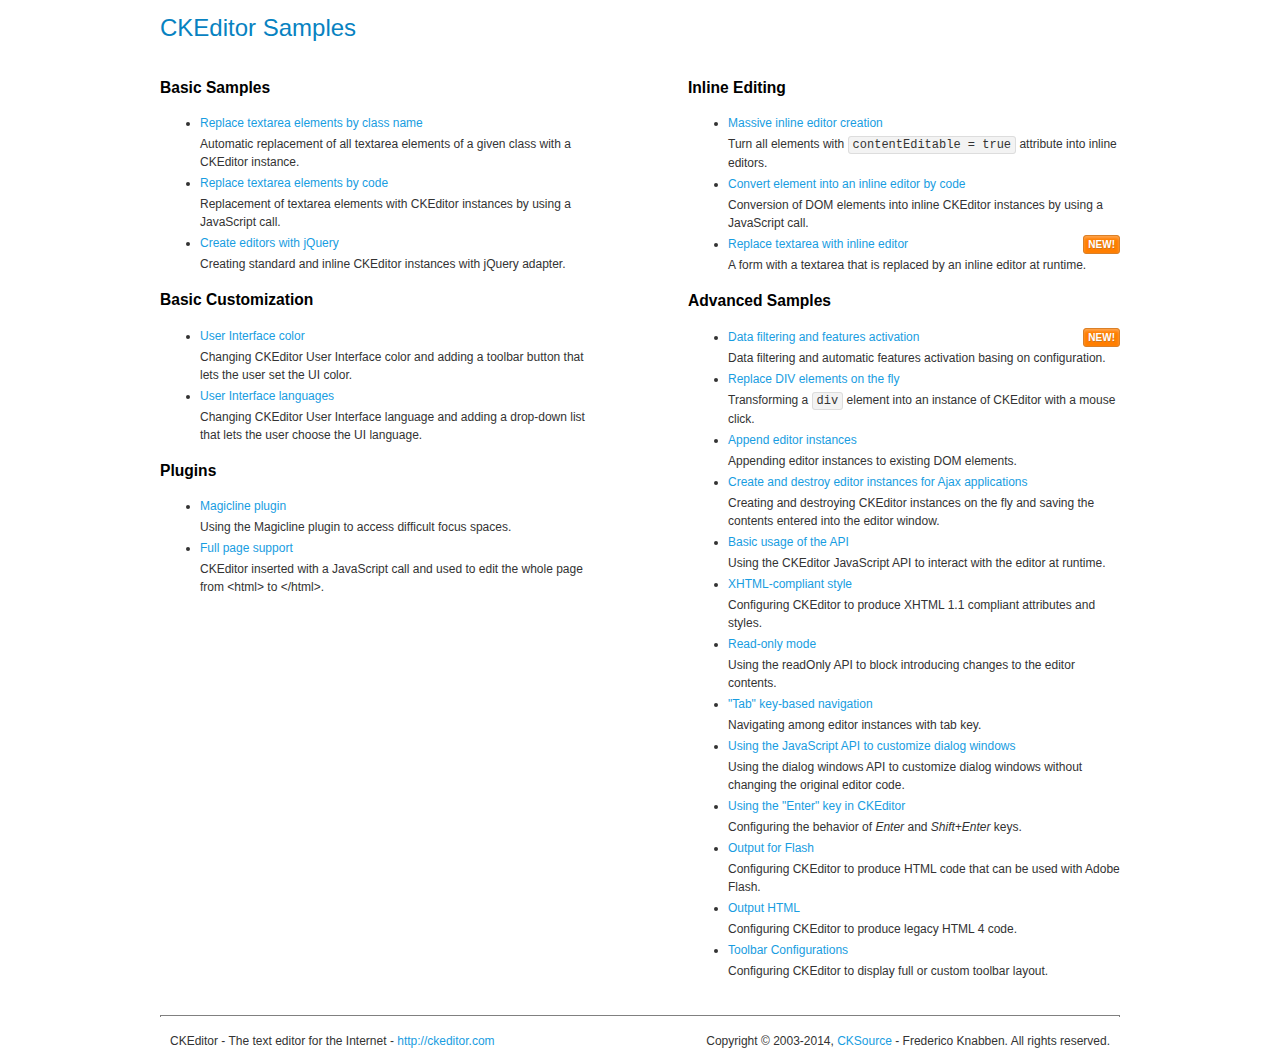
<file: admin/ckeditor/samples/index.html>
<!DOCTYPE html>
<!--
Copyright (c) 2003-2014, CKSource - Frederico Knabben. All rights reserved.
For licensing, see LICENSE.md or http://ckeditor.com/license
-->
<html>
<head>
	<meta charset="utf-8">
	<title>CKEditor Samples</title>
	<link rel="stylesheet" href="sample.css">
</head>
<body>
	<h1 class="samples">
		CKEditor Samples
	</h1>
	<div class="twoColumns">
		<div class="twoColumnsLeft">
			<h2 class="samples">
				Basic Samples
			</h2>
			<dl class="samples">
				<dt><a class="samples" href="replacebyclass.php">Replace textarea elements by class name</a></dt>
				<dd>Automatic replacement of all textarea elements of a given class with a CKEditor instance.</dd>

				<dt><a class="samples" href="replacebycode.php">Replace textarea elements by code</a></dt>
				<dd>Replacement of textarea elements with CKEditor instances by using a JavaScript call.</dd>

				<dt><a class="samples" href="jquery.php">Create editors with jQuery</a></dt>
				<dd>Creating standard and inline CKEditor instances with jQuery adapter.</dd>
			</dl>

			<h2 class="samples">
				Basic Customization
			</h2>
			<dl class="samples">
				<dt><a class="samples" href="uicolor.php">User Interface color</a></dt>
				<dd>Changing CKEditor User Interface color and adding a toolbar button that lets the user set the UI color.</dd>

				<dt><a class="samples" href="uilanguages.php">User Interface languages</a></dt>
				<dd>Changing CKEditor User Interface language and adding a drop-down list that lets the user choose the UI language.</dd>
			</dl>


			<h2 class="samples">Plugins</h2>
<dl class="samples">
<dt><a class="samples" href="plugins/magicline/magicline.php">Magicline plugin</a></dt>
<dd>Using the Magicline plugin to access difficult focus spaces.</dd>

<dt><a class="samples" href="plugins/wysiwygarea/fullpage.php">Full page support</a></dt>
<dd>CKEditor inserted with a JavaScript call and used to edit the whole page from &lt;html&gt; to &lt;/html&gt;.</dd>
</dl>
		</div>
		<div class="twoColumnsRight">
			<h2 class="samples">
				Inline Editing
			</h2>
			<dl class="samples">
				<dt><a class="samples" href="inlineall.php">Massive inline editor creation</a></dt>
				<dd>Turn all elements with <code>contentEditable = true</code> attribute into inline editors.</dd>

				<dt><a class="samples" href="inlinebycode.php">Convert element into an inline editor by code</a></dt>
				<dd>Conversion of DOM elements into inline CKEditor instances by using a JavaScript call.</dd>

				<dt><a class="samples" href="inlinetextarea.php">Replace textarea with inline editor</a> <span class="new">New!</span></dt>
				<dd>A form with a textarea that is replaced by an inline editor at runtime.</dd>

				
			</dl>

			<h2 class="samples">
				Advanced Samples
			</h2>
			<dl class="samples">
				<dt><a class="samples" href="datafiltering.php">Data filtering and features activation</a> <span class="new">New!</span></dt>
				<dd>Data filtering and automatic features activation basing on configuration.</dd>

				<dt><a class="samples" href="divreplace.php">Replace DIV elements on the fly</a></dt>
				<dd>Transforming a <code>div</code> element into an instance of CKEditor with a mouse click.</dd>

				<dt><a class="samples" href="appendto.php">Append editor instances</a></dt>
				<dd>Appending editor instances to existing DOM elements.</dd>

				<dt><a class="samples" href="ajax.php">Create and destroy editor instances for Ajax applications</a></dt>
				<dd>Creating and destroying CKEditor instances on the fly and saving the contents entered into the editor window.</dd>

				<dt><a class="samples" href="api.php">Basic usage of the API</a></dt>
				<dd>Using the CKEditor JavaScript API to interact with the editor at runtime.</dd>

				<dt><a class="samples" href="xhtmlstyle.php">XHTML-compliant style</a></dt>
				<dd>Configuring CKEditor to produce XHTML 1.1 compliant attributes and styles.</dd>

				<dt><a class="samples" href="readonly.php">Read-only mode</a></dt>
				<dd>Using the readOnly API to block introducing changes to the editor contents.</dd>

				<dt><a class="samples" href="tabindex.php">"Tab" key-based navigation</a></dt>
				<dd>Navigating among editor instances with tab key.</dd>


				
<dt><a class="samples" href="plugins/dialog/dialog.php">Using the JavaScript API to customize dialog windows</a></dt>
<dd>Using the dialog windows API to customize dialog windows without changing the original editor code.</dd>

<dt><a class="samples" href="plugins/enterkey/enterkey.php">Using the &quot;Enter&quot; key in CKEditor</a></dt>
<dd>Configuring the behavior of <em>Enter</em> and <em>Shift+Enter</em> keys.</dd>

<dt><a class="samples" href="plugins/htmlwriter/outputforflash.php">Output for Flash</a></dt>
<dd>Configuring CKEditor to produce HTML code that can be used with Adobe Flash.</dd>

<dt><a class="samples" href="plugins/htmlwriter/outputhtml.php">Output HTML</a></dt>
<dd>Configuring CKEditor to produce legacy HTML 4 code.</dd>

<dt><a class="samples" href="plugins/toolbar/toolbar.php">Toolbar Configurations</a></dt>
<dd>Configuring CKEditor to display full or custom toolbar layout.</dd>

			</dl>
		</div>
	</div>
	<div id="footer">
		<hr>
		<p>
			CKEditor - The text editor for the Internet - <a class="samples" href="http://ckeditor.com/">http://ckeditor.com</a>
		</p>
		<p id="copy">
			Copyright &copy; 2003-2014, <a class="samples" href="http://cksource.com/">CKSource</a> - Frederico Knabben. All rights reserved.
		</p>
	</div>
</body>
</html>
</file>
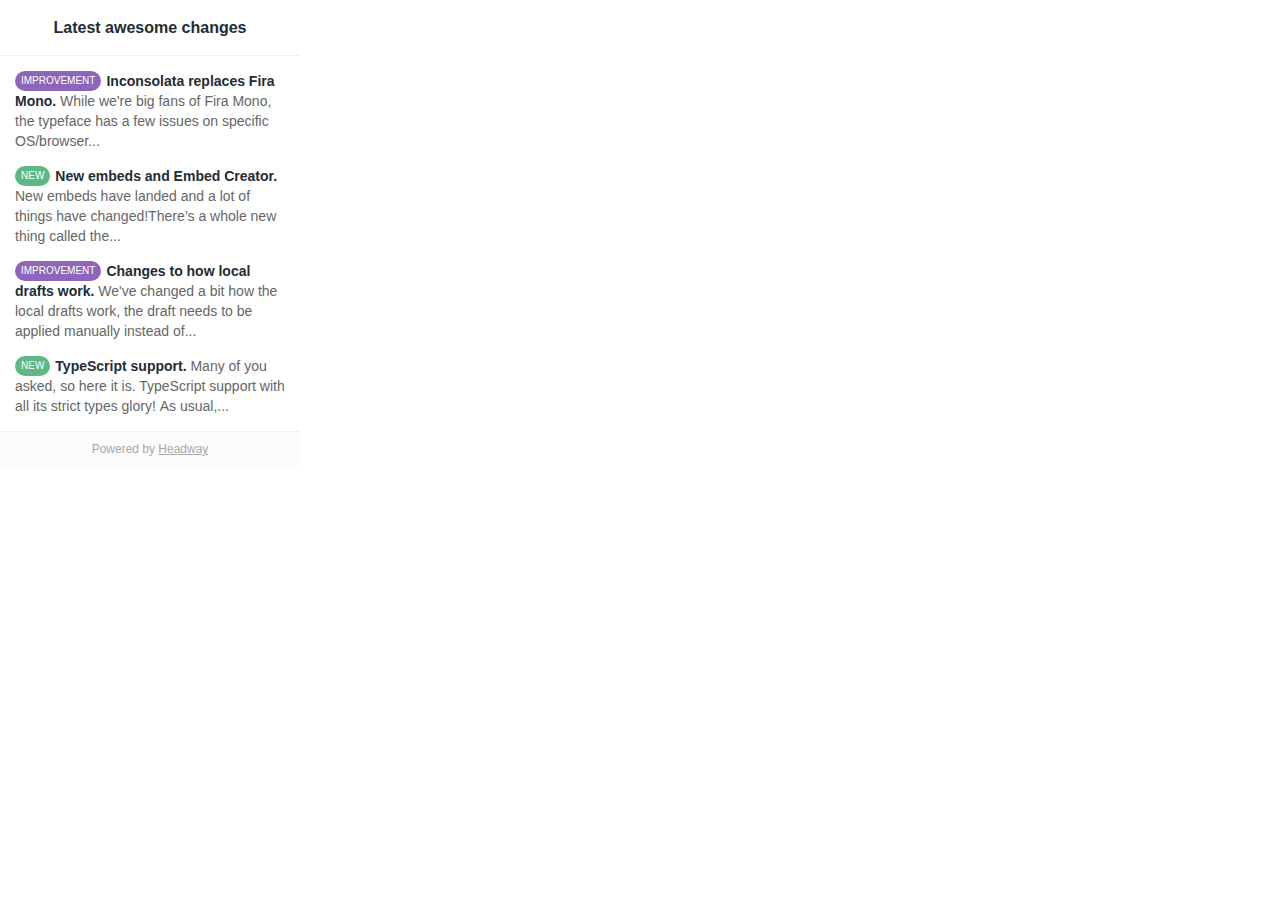
<file: images/Quick jQuery _Back to Top_ - JSFiddle_files/1xGMJQ.html>
<!DOCTYPE html>
<!-- saved from url=(0035)http://headwayapp.co/widgets/1xGMJQ -->
<html><head><meta http-equiv="Content-Type" content="text/html; charset=UTF-8">
    <meta name="csrf-param" content="authenticity_token">
<meta name="csrf-token" content="SE0hSoZg0V+2MkE8GFWJrtvGLEiyUfiLCHfUmsLeRMZLb0kvDk9V2iKLYnPoSsOoOuCcXl9+DNIhwIgUoaGO1Q==">
    
    <link rel="stylesheet" href="./all-1195d46da5.css" media="screen" charset="utf-8">
    <script src="./app-938859d308.js" charset="utf-8"></script>
    <script type="text/javascript">

      var HW_config = {
        badgeDelay: 3,
        softHide:   true,
        eyecatcher: false
      };

      document.addEventListener("DOMContentLoaded", function(){
        new App(HW_config);
      }, false);
    </script>

    <link href="./css(1)" rel="stylesheet" type="text/css">
  </head>
  <body>
    <div class="outercont">
      <div class="cont">
        <div class="innercont">
            <div class="logListCont">
    <h3>Latest awesome changes</h3>
    <div class="logList">
      <a href="http://headwayapp.co/widgets/1xGMJQ#" class="logItem" data-id="account-name-3396">
  <span class="label improvement">improvement</span>
  <strong>Inconsolata replaces Fira Mono.</strong>
  While we're big fans of Fira Mono, the typeface has a few issues on specific OS/browser...
</a> <!-- /logItem -->
<a href="http://headwayapp.co/widgets/1xGMJQ#" class="logItem" data-id="account-name-12">
  <span class="label new">new</span>
  <strong>New embeds and Embed Creator.</strong>
  New embeds have landed and a lot of things have changed!There’s a whole new thing called the...
</a> <!-- /logItem -->
<a href="http://headwayapp.co/widgets/1xGMJQ#" class="logItem" data-id="account-name-11">
  <span class="label improvement">improvement</span>
  <strong>Changes to how local drafts work.</strong>
  We've changed a bit how the local drafts work, the draft needs to be applied manually instead of...
</a> <!-- /logItem -->
<a href="http://headwayapp.co/widgets/1xGMJQ#" class="logItem" data-id="account-name-10">
  <span class="label new">new</span>
  <strong>TypeScript support.</strong>
  Many of you asked, so here it is. TypeScript support with all its strict types glory!&nbsp;As usual,...
</a> <!-- /logItem -->

    </div> <!-- /logList -->
    <div class="seeMore">Powered by <a target="_blank" href="https://headwayapp.co/">Headway</a></div>
  </div> <!-- /logListCont -->

  <div class="logDetails">
    <div class="logDetailsItem">
  <h3>Inconsolata replaces Fira Mono</h3>
  <div class="slideCont">
    <div class="slideBody">
      <span class="label improvement">improvement</span>
      <p>While we're big fans of Fira Mono, the typeface has a few issues on specific OS/browser configurations. We've tried different versions of Fira Mono hoping that will address the problems, unfortunately without much luck. So today we're replacing it with <b>Inconsolata</b> as our default monotype font.</p><p>We…</p>
    </div>
      <p class="link"><a target="_blank" href="http://headwayapp.co/jsfiddle-changelog/3396">Read the whole scoop</a></p>
  </div> <!-- /slideCont -->
  <div class="goBack"><a href="http://headwayapp.co/widgets/1xGMJQ#back" class="back">← back</a></div>
</div> <!-- /logDetailsItem -->
<div class="logDetailsItem">
  <h3>New embeds and Embed Creator</h3>
  <div class="slideCont">
    <div class="slideBody">
      <span class="label new">new</span>
      <p>New embeds have landed and a lot of things have changed!</p><p>There’s a whole new thing called the Embed Creator, no need to go through to documentation to see what’s possible to be done with the embed, now simply open up the Embed dropdown, and presto, all customization options are available:</p><ul>
<li>Pick which…</li>
</ul>
    </div>
      <p class="link"><a target="_blank" href="http://headwayapp.co/jsfiddle-changelog/12">Read the whole scoop</a></p>
  </div> <!-- /slideCont -->
  <div class="goBack"><a href="http://headwayapp.co/widgets/1xGMJQ#back" class="back">← back</a></div>
</div> <!-- /logDetailsItem -->
<div class="logDetailsItem">
  <h3>Changes to how local drafts work</h3>
  <div class="slideCont">
    <div class="slideBody">
      <span class="label improvement">improvement</span>
      <p>We've changed a bit how the <b>local drafts</b> work, the draft needs to be applied manually instead of adding it automatically right after page refresh.</p><p>                In addition, there's a new view to see the diff between saved and local version of your fiddle.</p>
    </div>
  </div> <!-- /slideCont -->
  <div class="goBack"><a href="http://headwayapp.co/widgets/1xGMJQ#back" class="back">← back</a></div>
</div> <!-- /logDetailsItem -->
<div class="logDetailsItem">
  <h3>TypeScript support</h3>
  <div class="slideCont">
    <div class="slideBody">
      <span class="label new">new</span>
      <p>Many of you asked, so here it is. <b>TypeScript support</b> with all its strict types glory!&nbsp;As usual, just pick it from the language dropdown in the JavaScript panel.</p>
    </div>
  </div> <!-- /slideCont -->
  <div class="goBack"><a href="http://headwayapp.co/widgets/1xGMJQ#back" class="back">← back</a></div>
</div> <!-- /logDetailsItem -->

  </div> <!-- /logDetails -->

        </div> <!-- /innercont -->
      </div> <!-- /cont -->
    </div> <!-- /outercont -->
  

</body></html>
</file>
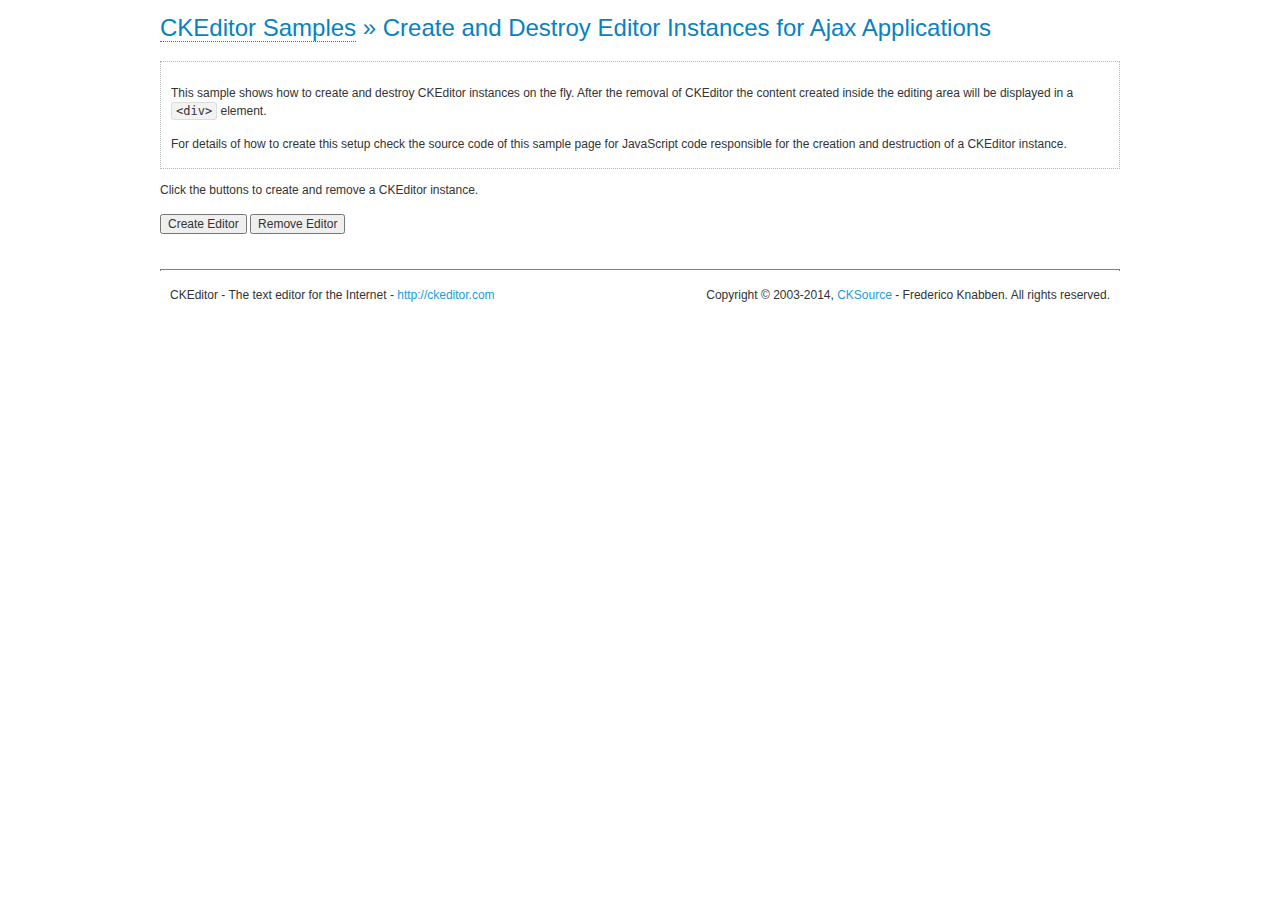
<file: admin/ckeditor/samples/ajax.html>
<!DOCTYPE html>
<!--
Copyright (c) 2003-2014, CKSource - Frederico Knabben. All rights reserved.
For licensing, see LICENSE.md or http://ckeditor.com/license
-->
<html>
<head>
	<meta charset="utf-8">
	<title>Ajax &mdash; CKEditor Sample</title>
	<script src="../ckeditor.js"></script>
	<link rel="stylesheet" href="sample.css">
	<script>

		var editor, html = '';

		function createEditor() {
			if ( editor )
				return;

			// Create a new editor inside the <div id="editor">, setting its value to html
			var config = {};
			editor = CKEDITOR.appendTo( 'editor', config, html );
		}

		function removeEditor() {
			if ( !editor )
				return;

			// Retrieve the editor contents. In an Ajax application, this data would be
			// sent to the server or used in any other way.
			document.getElementById( 'editorcontents' ).innerHTML = html = editor.getData();
			document.getElementById( 'contents' ).style.display = '';

			// Destroy the editor.
			editor.destroy();
			editor = null;
		}

	</script>
</head>
<body>
	<h1 class="samples">
		<a href="index.php">CKEditor Samples</a> &raquo; Create and Destroy Editor Instances for Ajax Applications
	</h1>
	<div class="description">
		<p>
			This sample shows how to create and destroy CKEditor instances on the fly. After the removal of CKEditor the content created inside the editing
			area will be displayed in a <code>&lt;div&gt;</code> element.
		</p>
		<p>
			For details of how to create this setup check the source code of this sample page
			for JavaScript code responsible for the creation and destruction of a CKEditor instance.
		</p>
	</div>
	<p>Click the buttons to create and remove a CKEditor instance.</p>
	<p>
		<input onclick="createEditor();" type="button" value="Create Editor">
		<input onclick="removeEditor();" type="button" value="Remove Editor">
	</p>
	<!-- This div will hold the editor. -->
	<div id="editor">
	</div>
	<div id="contents" style="display: none">
		<p>
			Edited Contents:
		</p>
		<!-- This div will be used to display the editor contents. -->
		<div id="editorcontents">
		</div>
	</div>
	<div id="footer">
		<hr>
		<p>
			CKEditor - The text editor for the Internet - <a class="samples" href="http://ckeditor.com/">http://ckeditor.com</a>
		</p>
		<p id="copy">
			Copyright &copy; 2003-2014, <a class="samples" href="http://cksource.com/">CKSource</a> - Frederico
			Knabben. All rights reserved.
		</p>
	</div>
</body>
</html>
</file>
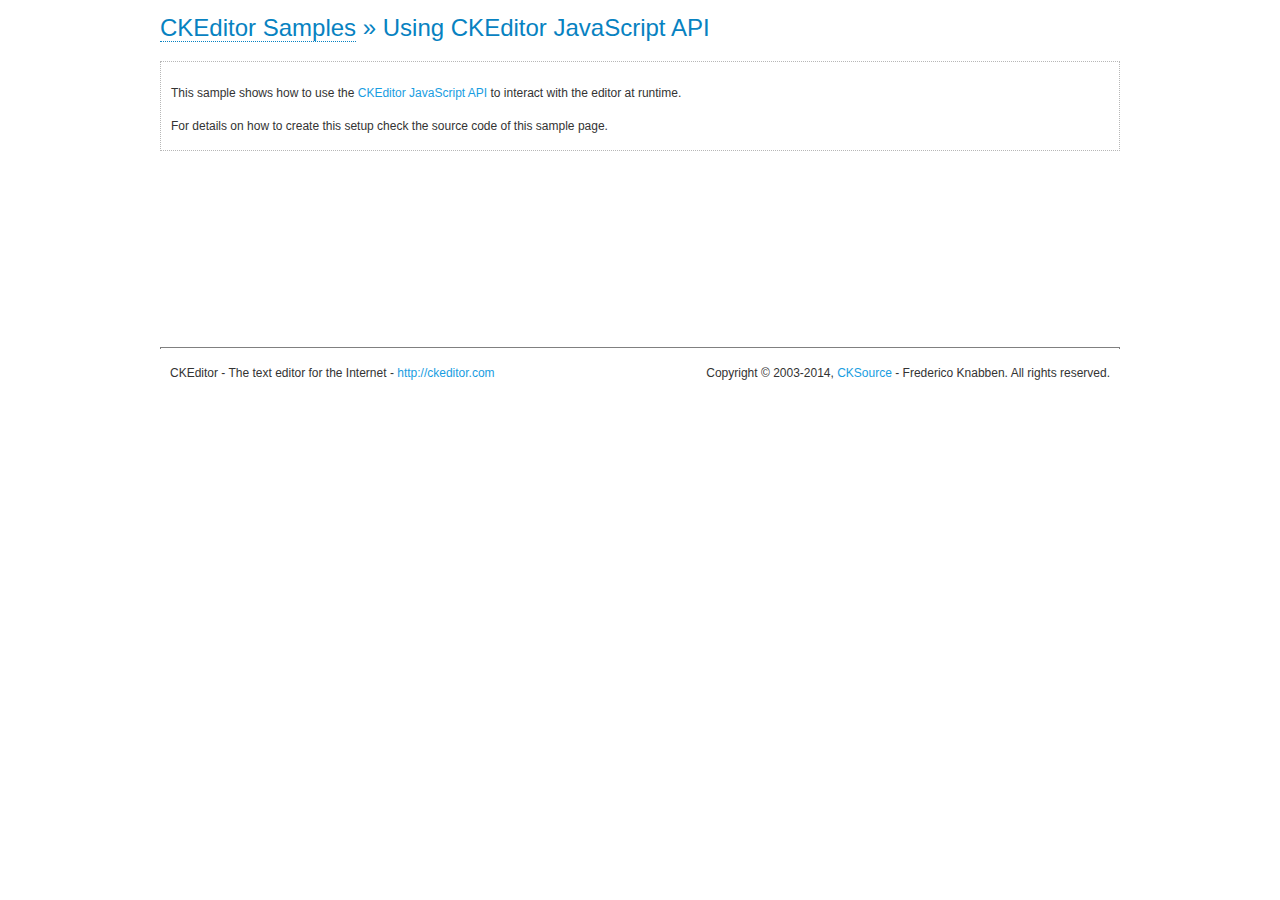
<file: admin/ckeditor/samples/api.html>
<!DOCTYPE html>
<!--
Copyright (c) 2003-2014, CKSource - Frederico Knabben. All rights reserved.
For licensing, see LICENSE.md or http://ckeditor.com/license
-->
<html>
<head>
	<meta charset="utf-8">
	<title>API Usage &mdash; CKEditor Sample</title>
	<script src="../ckeditor.js"></script>
	<link href="sample.css" rel="stylesheet">
	<script>

// The instanceReady event is fired, when an instance of CKEditor has finished
// its initialization.
CKEDITOR.on( 'instanceReady', function( ev ) {
	// Show the editor name and description in the browser status bar.
	document.getElementById( 'eMessage' ).innerHTML = 'Instance <code>' + ev.editor.name + '<\/code> loaded.';

	// Show this sample buttons.
	document.getElementById( 'eButtons' ).style.display = 'block';
});

function InsertHTML() {
	// Get the editor instance that we want to interact with.
	var editor = CKEDITOR.instances.editor1;
	var value = document.getElementById( 'htmlArea' ).value;

	// Check the active editing mode.
	if ( editor.mode == 'wysiwyg' )
	{
		// Insert HTML code.
		// http://docs.ckeditor.com/#!/api/CKEDITOR.editor-method-insertHtml
		editor.insertHtml( value );
	}
	else
		alert( 'You must be in WYSIWYG mode!' );
}

function InsertText() {
	// Get the editor instance that we want to interact with.
	var editor = CKEDITOR.instances.editor1;
	var value = document.getElementById( 'txtArea' ).value;

	// Check the active editing mode.
	if ( editor.mode == 'wysiwyg' )
	{
		// Insert as plain text.
		// http://docs.ckeditor.com/#!/api/CKEDITOR.editor-method-insertText
		editor.insertText( value );
	}
	else
		alert( 'You must be in WYSIWYG mode!' );
}

function SetContents() {
	// Get the editor instance that we want to interact with.
	var editor = CKEDITOR.instances.editor1;
	var value = document.getElementById( 'htmlArea' ).value;

	// Set editor contents (replace current contents).
	// http://docs.ckeditor.com/#!/api/CKEDITOR.editor-method-setData
	editor.setData( value );
}

function GetContents() {
	// Get the editor instance that you want to interact with.
	var editor = CKEDITOR.instances.editor1;

	// Get editor contents
	// http://docs.ckeditor.com/#!/api/CKEDITOR.editor-method-getData
	alert( editor.getData() );
}

function ExecuteCommand( commandName ) {
	// Get the editor instance that we want to interact with.
	var editor = CKEDITOR.instances.editor1;

	// Check the active editing mode.
	if ( editor.mode == 'wysiwyg' )
	{
		// Execute the command.
		// http://docs.ckeditor.com/#!/api/CKEDITOR.editor-method-execCommand
		editor.execCommand( commandName );
	}
	else
		alert( 'You must be in WYSIWYG mode!' );
}

function CheckDirty() {
	// Get the editor instance that we want to interact with.
	var editor = CKEDITOR.instances.editor1;
	// Checks whether the current editor contents present changes when compared
	// to the contents loaded into the editor at startup
	// http://docs.ckeditor.com/#!/api/CKEDITOR.editor-method-checkDirty
	alert( editor.checkDirty() );
}

function ResetDirty() {
	// Get the editor instance that we want to interact with.
	var editor = CKEDITOR.instances.editor1;
	// Resets the "dirty state" of the editor (see CheckDirty())
	// http://docs.ckeditor.com/#!/api/CKEDITOR.editor-method-resetDirty
	editor.resetDirty();
	alert( 'The "IsDirty" status has been reset' );
}

function Focus() {
	CKEDITOR.instances.editor1.focus();
}

function onFocus() {
	document.getElementById( 'eMessage' ).innerHTML = '<b>' + this.name + ' is focused </b>';
}

function onBlur() {
	document.getElementById( 'eMessage' ).innerHTML = this.name + ' lost focus';
}

	</script>

</head>
<body>
	<h1 class="samples">
		<a href="index.php">CKEditor Samples</a> &raquo; Using CKEditor JavaScript API
	</h1>
	<div class="description">
	<p>
		This sample shows how to use the
		<a class="samples" href="http://docs.ckeditor.com/#!/api/CKEDITOR.editor">CKEditor JavaScript API</a>
		to interact with the editor at runtime.
	</p>
	<p>
		For details on how to create this setup check the source code of this sample page.
	</p>
	</div>

	<!-- This <div> holds alert messages to be display in the sample page. -->
	<div id="alerts">
		<noscript>
			<p>
				<strong>CKEditor requires JavaScript to run</strong>. In a browser with no JavaScript
				support, like yours, you should still see the contents (HTML data) and you should
				be able to edit it normally, without a rich editor interface.
			</p>
		</noscript>
	</div>
	<form action="../../../samples/sample_posteddata.php" method="post">
		<textarea cols="100" id="editor1" name="editor1" rows="10">&lt;p&gt;This is some &lt;strong&gt;sample text&lt;/strong&gt;. You are using &lt;a href="http://ckeditor.com/"&gt;CKEditor&lt;/a&gt;.&lt;/p&gt;</textarea>

		<script>
			// Replace the <textarea id="editor1"> with an CKEditor instance.
			CKEDITOR.replace( 'editor1', {
				on: {
					focus: onFocus,
					blur: onBlur,

					// Check for availability of corresponding plugins.
					pluginsLoaded: function( evt ) {
						var doc = CKEDITOR.document, ed = evt.editor;
						if ( !ed.getCommand( 'bold' ) )
							doc.getById( 'exec-bold' ).hide();
						if ( !ed.getCommand( 'link' ) )
							doc.getById( 'exec-link' ).hide();
					}
				}
			});
		</script>

		<p id="eMessage">
		</p>

		<div id="eButtons" style="display: none">
			<input id="exec-bold" onclick="ExecuteCommand('bold');" type="button" value="Execute &quot;bold&quot; Command">
			<input id="exec-link" onclick="ExecuteCommand('link');" type="button" value="Execute &quot;link&quot; Command">
			<input onclick="Focus();" type="button" value="Focus">
			<br><br>
			<input onclick="InsertHTML();" type="button" value="Insert HTML">
			<input onclick="SetContents();" type="button" value="Set Editor Contents">
			<input onclick="GetContents();" type="button" value="Get Editor Contents (HTML)">
			<br>
			<textarea cols="100" id="htmlArea" rows="3">&lt;h2&gt;Test&lt;/h2&gt;&lt;p&gt;This is some &lt;a href="/Test1.php"&gt;sample&lt;/a&gt; HTML code.&lt;/p&gt;</textarea>
			<br>
			<br>
			<input onclick="InsertText();" type="button" value="Insert Text">
			<br>
			<textarea cols="100" id="txtArea" rows="3">   First line with some leading whitespaces.

Second line of text preceded by two line breaks.</textarea>
			<br>
			<br>
			<input onclick="CheckDirty();" type="button" value="checkDirty()">
			<input onclick="ResetDirty();" type="button" value="resetDirty()">
		</div>
	</form>
	<div id="footer">
		<hr>
		<p>
			CKEditor - The text editor for the Internet - <a class="samples" href="http://ckeditor.com/">http://ckeditor.com</a>
		</p>
		<p id="copy">
			Copyright &copy; 2003-2014, <a class="samples" href="http://cksource.com/">CKSource</a> - Frederico
			Knabben. All rights reserved.
		</p>
	</div>
</body>
</html>
</file>
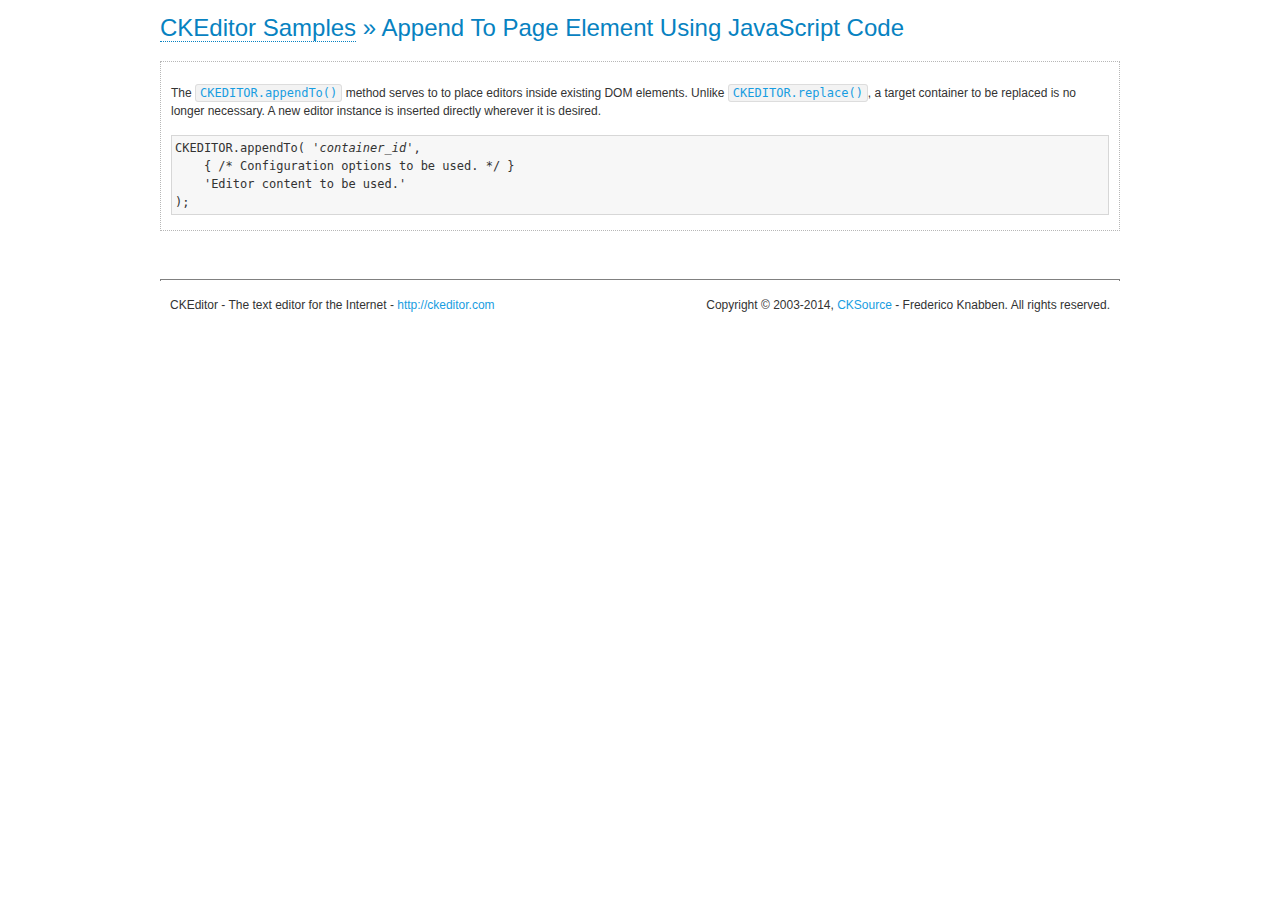
<file: admin/ckeditor/samples/appendto.html>
<!DOCTYPE html>
<!--
Copyright (c) 2003-2014, CKSource - Frederico Knabben. All rights reserved.
For licensing, see LICENSE.md or http://ckeditor.com/license
-->
<html>
<head>
	<meta charset="utf-8">
	<title>Append To Page Element Using JavaScript Code &mdash; CKEditor Sample</title>
	<script src="../ckeditor.js"></script>
	<link rel="stylesheet" href="sample.css">
</head>
<body>
	<h1 class="samples">
		<a href="index.php">CKEditor Samples</a> &raquo; Append To Page Element Using JavaScript Code
	</h1>
	<div id="section1">
		<div class="description">
			<p>
				The <code><a class="samples" href="http://docs.ckeditor.com/#!/api/CKEDITOR-method-appendTo">CKEDITOR.appendTo()</a></code> method serves to to place editors inside existing DOM elements. Unlike <code><a class="samples" href="http://docs.ckeditor.com/#!/api/CKEDITOR-method-replace">CKEDITOR.replace()</a></code>,
				a target container to be replaced is no longer necessary. A new editor
				instance is inserted directly wherever it is desired.
			</p>
<pre class="samples">CKEDITOR.appendTo( '<em>container_id</em>',
	{ /* Configuration options to be used. */ }
	'Editor content to be used.'
);</pre>
		</div>
		<script>

			// This call can be placed at any point after the
			// DOM element to append CKEditor to or inside the <head><script>
			// in a window.onload event handler.

			// Append a CKEditor instance using the default configuration and the
			// provided content to the <div> element of ID "section1".
			CKEDITOR.appendTo( 'section1',
				null,
				'<p>This is some <strong>sample text</strong>. You are using <a href="http://ckeditor.com/">CKEditor</a>.</p>'
			);

		</script>
	</div>
	<br>
	<div id="footer">
		<hr>
		<p>
			CKEditor - The text editor for the Internet - <a class="samples" href="http://ckeditor.com/">http://ckeditor.com</a>
		</p>
		<p id="copy">
			Copyright &copy; 2003-2014, <a class="samples" href="http://cksource.com/">CKSource</a> - Frederico
			Knabben. All rights reserved.
		</p>
	</div>
</body>
</html>
</file>
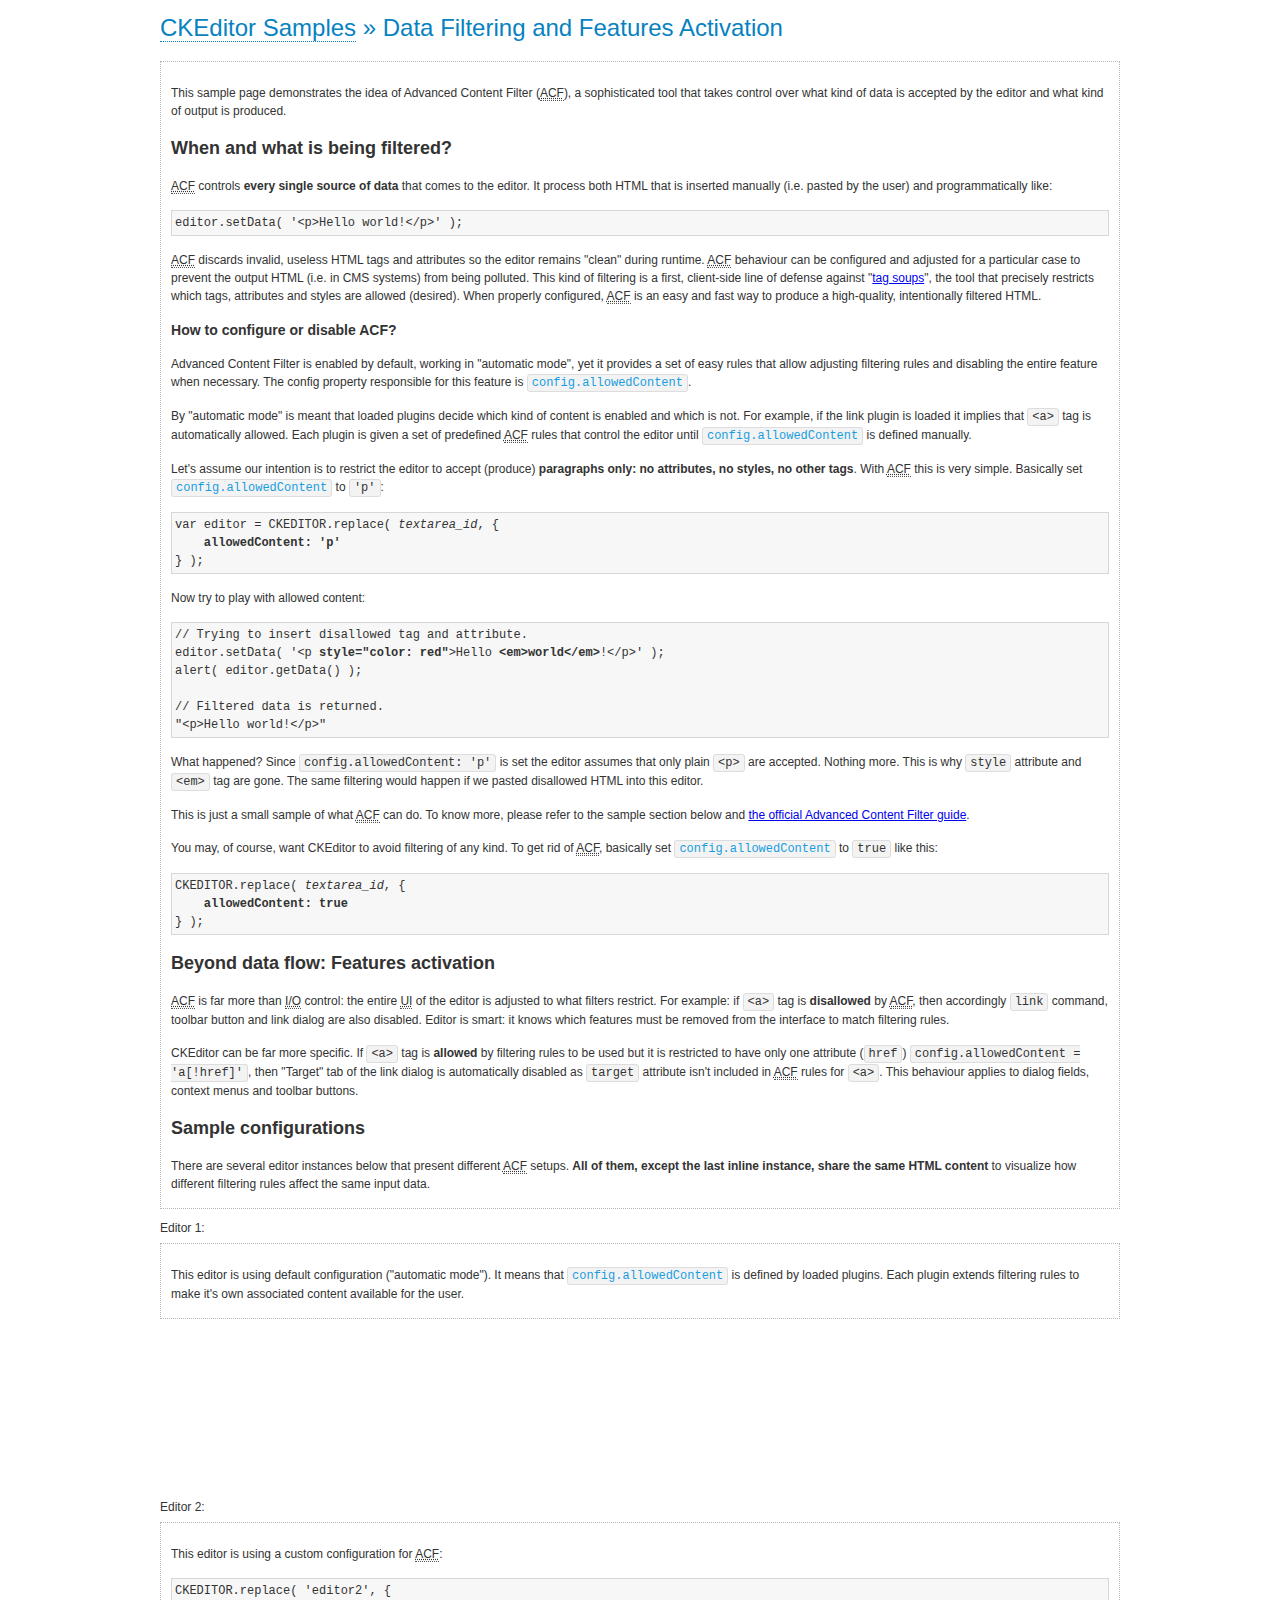
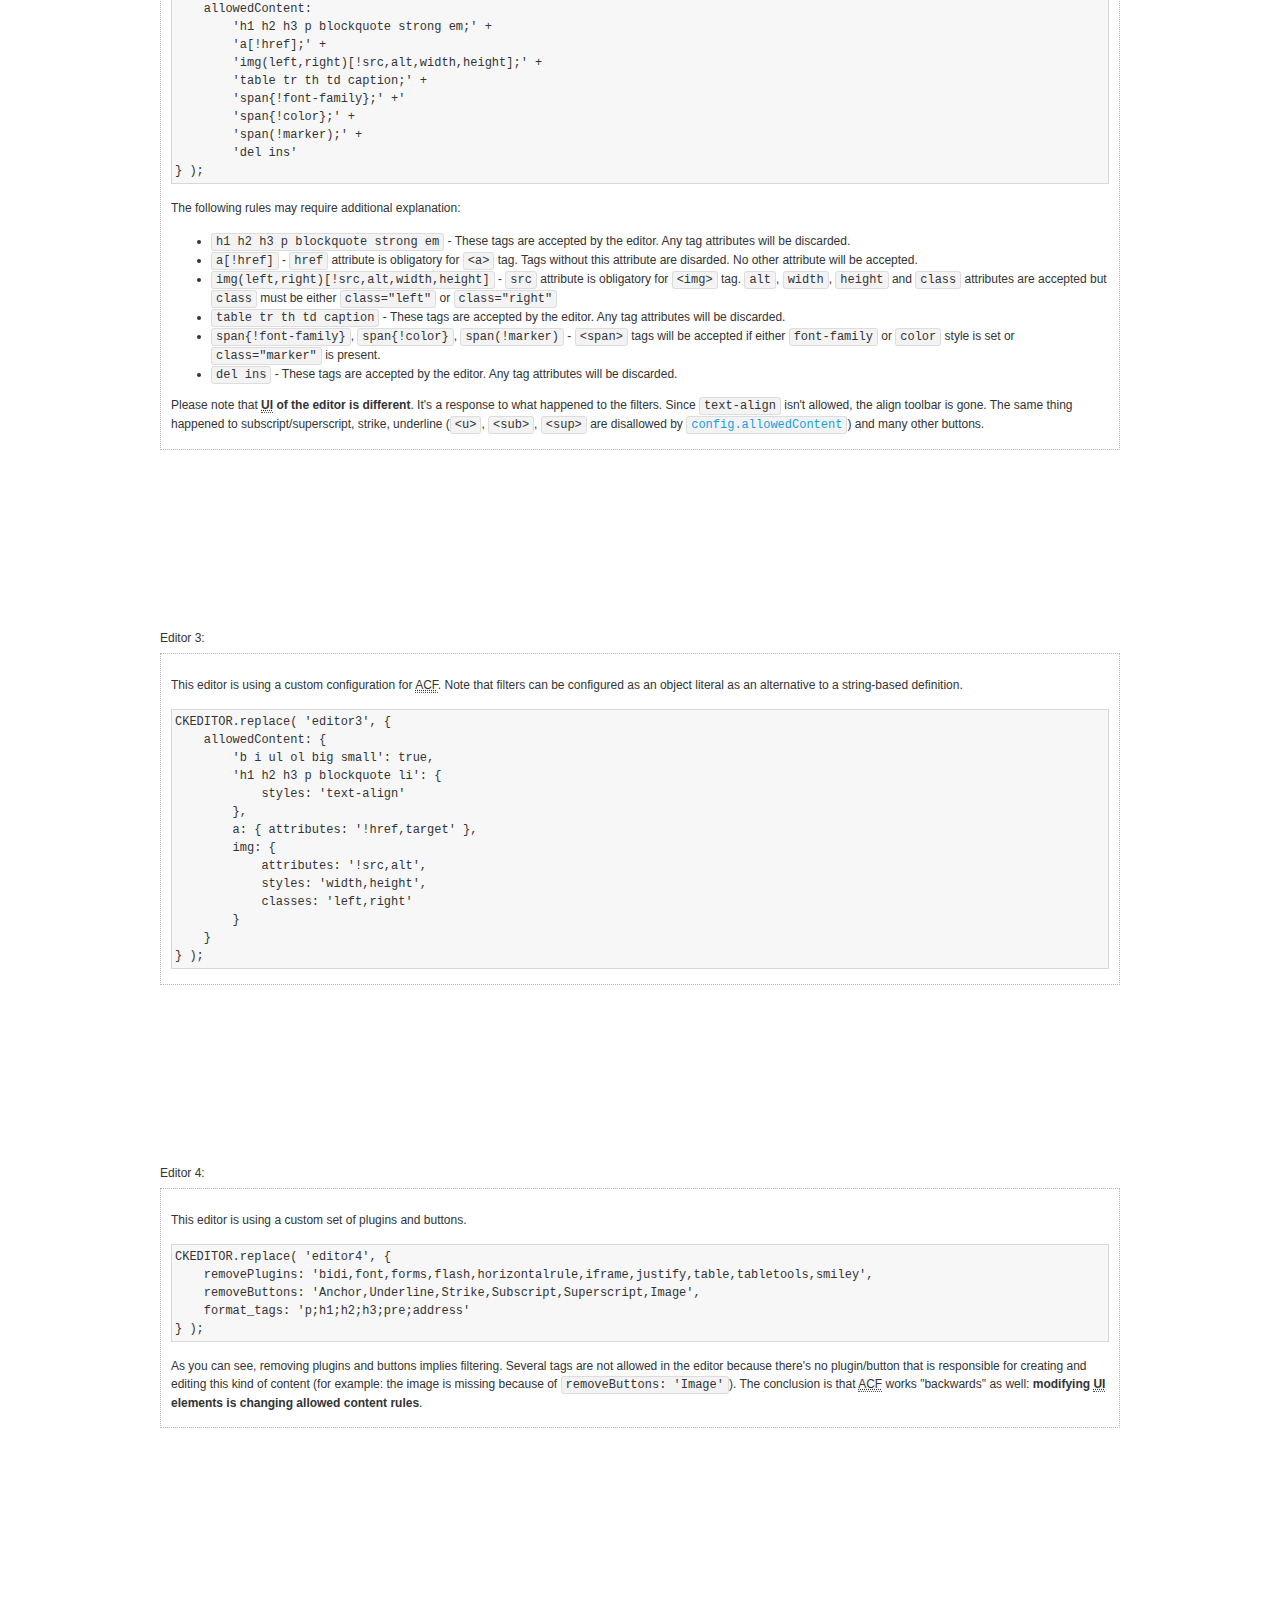
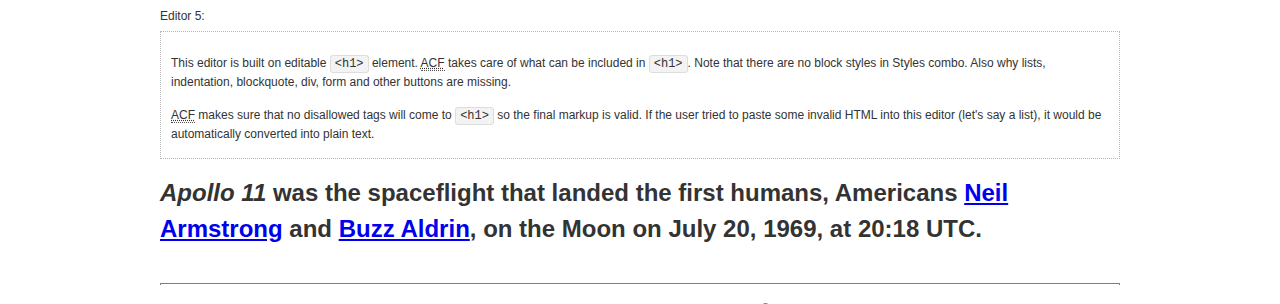
<file: admin/ckeditor/samples/datafiltering.html>
<!DOCTYPE html>
<!--
Copyright (c) 2003-2014, CKSource - Frederico Knabben. All rights reserved.
For licensing, see LICENSE.md or http://ckeditor.com/license
-->
<html>
<head>
	<meta charset="utf-8">
	<title>Data Filtering &mdash; CKEditor Sample</title>
	<script src="../ckeditor.js"></script>
	<link rel="stylesheet" href="sample.css">
	<script>
		// Remove advanced tabs for all editors.
		CKEDITOR.config.removeDialogTabs = 'image:advanced;link:advanced;flash:advanced;creatediv:advanced;editdiv:advanced';
	</script>
</head>
<body>
	<h1 class="samples">
		<a href="index.php">CKEditor Samples</a> &raquo; Data Filtering and Features Activation
	</h1>
	<div class="description">
		<p>
			This sample page demonstrates the idea of Advanced Content Filter
			(<abbr title="Advanced Content Filter">ACF</abbr>), a sophisticated
			tool that takes control over what kind of data is accepted by the editor and what
			kind of output is produced.
		</p>
		<h2>When and what is being filtered?</h2>
		<p>
			<abbr title="Advanced Content Filter">ACF</abbr> controls
			<strong>every single source of data</strong> that comes to the editor.
			It process both HTML that is inserted manually (i.e. pasted by the user)
			and programmatically like:
		</p>
<pre class="samples">
editor.setData( '&lt;p&gt;Hello world!&lt;/p&gt;' );
</pre>
		<p>
			<abbr title="Advanced Content Filter">ACF</abbr> discards invalid,
			useless HTML tags and attributes so the editor remains "clean" during
			runtime. <abbr title="Advanced Content Filter">ACF</abbr> behaviour
			can be configured and adjusted for a particular case to prevent the
			output HTML (i.e. in CMS systems) from being polluted.

			This kind of filtering is a first, client-side line of defense
			against "<a href="http://en.wikipedia.org/wiki/Tag_soup">tag soups</a>",
			the tool that precisely restricts which tags, attributes and styles
			are allowed (desired). When properly configured, <abbr title="Advanced Content Filter">ACF</abbr>
			is an easy and fast way to produce a high-quality, intentionally filtered HTML.
		</p>

		<h3>How to configure or disable ACF?</h3>
		<p>
			Advanced Content Filter is enabled by default, working in "automatic mode", yet
			it provides a set of easy rules that allow adjusting filtering rules
			and disabling the entire feature when necessary. The config property
			responsible for this feature is <code><a class="samples"
			href="http://docs.ckeditor.com/#!/api/CKEDITOR.config-cfg-allowedContent">config.allowedContent</a></code>.
		</p>
		<p>
			By "automatic mode" is meant that loaded plugins decide which kind
			of content is enabled and which is not. For example, if the link
			plugin is loaded it implies that <code>&lt;a&gt;</code> tag is
			automatically allowed. Each plugin is given a set
			of predefined <abbr title="Advanced Content Filter">ACF</abbr> rules
			that control the editor until <code><a class="samples"
			href="http://docs.ckeditor.com/#!/api/CKEDITOR.config-cfg-allowedContent">
			config.allowedContent</a></code>
			is defined manually.
		</p>
		<p>
			Let's assume our intention is to restrict the editor to accept (produce) <strong>paragraphs
			only: no attributes, no styles, no other tags</strong>.
			With <abbr title="Advanced Content Filter">ACF</abbr>
			this is very simple. Basically set <code><a class="samples"
			href="http://docs.ckeditor.com/#!/api/CKEDITOR.config-cfg-allowedContent">
			config.allowedContent</a></code> to <code>'p'</code>:
		</p>
<pre class="samples">
var editor = CKEDITOR.replace( <em>textarea_id</em>, {
	<strong>allowedContent: 'p'</strong>
} );
</pre>
		<p>
			Now try to play with allowed content:
		</p>
<pre class="samples">
// Trying to insert disallowed tag and attribute.
editor.setData( '&lt;p <strong>style="color: red"</strong>&gt;Hello <strong>&lt;em&gt;world&lt;/em&gt;</strong>!&lt;/p&gt;' );
alert( editor.getData() );

// Filtered data is returned.
"&lt;p&gt;Hello world!&lt;/p&gt;"
</pre>
		<p>
			What happened? Since <code>config.allowedContent: 'p'</code> is set the editor assumes
			that only plain <code>&lt;p&gt;</code> are accepted. Nothing more. This is why
			<code>style</code> attribute and <code>&lt;em&gt;</code> tag are gone. The same
			filtering would happen if we pasted disallowed HTML into this editor.
		</p>
		<p>
			This is just a small sample of what <abbr title="Advanced Content Filter">ACF</abbr>
			can do. To know more, please refer to the sample section below and
			<a href="http://docs.ckeditor.com/#!/guide/dev_advanced_content_filter">the official Advanced Content Filter guide</a>.
		</p>
		<p>
			You may, of course, want CKEditor to avoid filtering of any kind.
			To get rid of <abbr title="Advanced Content Filter">ACF</abbr>,
			basically set <code><a class="samples"
			href="http://docs.ckeditor.com/#!/api/CKEDITOR.config-cfg-allowedContent">
			config.allowedContent</a></code> to <code>true</code> like this:
		</p>
<pre class="samples">
CKEDITOR.replace( <em>textarea_id</em>, {
	<strong>allowedContent: true</strong>
} );
</pre>

		<h2>Beyond data flow: Features activation</h2>
		<p>
			<abbr title="Advanced Content Filter">ACF</abbr> is far more than
			<abbr title="Input/Output">I/O</abbr> control: the entire
			<abbr title="User Interface">UI</abbr> of the editor is adjusted to what
			filters restrict. For example: if <code>&lt;a&gt;</code> tag is
			<strong>disallowed</strong>
			by <abbr title="Advanced Content Filter">ACF</abbr>,
			then accordingly <code>link</code> command, toolbar button and link dialog
			are also disabled. Editor is smart: it knows which features must be
			removed from the interface to match filtering rules.
		</p>
		<p>
			CKEditor can be far more specific. If <code>&lt;a&gt;</code> tag is
			<strong>allowed</strong> by filtering rules to be used but it is restricted
			to have only one attribute (<code>href</code>)
			<code>config.allowedContent = 'a[!href]'</code>, then
			"Target" tab of the link dialog is automatically disabled as <code>target</code>
			attribute isn't included in <abbr title="Advanced Content Filter">ACF</abbr> rules
			for <code>&lt;a&gt;</code>. This behaviour applies to dialog fields, context
			menus and toolbar buttons.
		</p>

		<h2>Sample configurations</h2>
		<p>
			There are several editor instances below that present different
			<abbr title="Advanced Content Filter">ACF</abbr> setups. <strong>All of them,
			except the last inline instance, share the same HTML content</strong> to visualize
			how different filtering rules affect the same input data.
		</p>
	</div>

	<div>
		<label for="editor1">
			Editor 1:
		</label>
		<div class="description">
			<p>
				This editor is using default configuration ("automatic mode"). It means that
				<code><a class="samples"
				href="http://docs.ckeditor.com/#!/api/CKEDITOR.config-cfg-allowedContent">
				config.allowedContent</a></code> is defined by loaded plugins.
				Each plugin extends filtering rules to make it's own associated content
				available for the user.
			</p>
		</div>
		<textarea cols="80" id="editor1" name="editor1" rows="10">
			&lt;h1&gt;&lt;img alt=&quot;Saturn V carrying Apollo 11&quot; class=&quot;right&quot; src=&quot;assets/sample.jpg&quot;/&gt; Apollo 11&lt;/h1&gt; &lt;p&gt;&lt;b&gt;Apollo 11&lt;/b&gt; was the spaceflight that landed the first humans, Americans &lt;a href=&quot;http://en.wikipedia.org/wiki/Neil_Armstrong&quot; title=&quot;Neil Armstrong&quot;&gt;Neil Armstrong&lt;/a&gt; and &lt;a href=&quot;http://en.wikipedia.org/wiki/Buzz_Aldrin&quot; title=&quot;Buzz Aldrin&quot;&gt;Buzz Aldrin&lt;/a&gt;, on the Moon on July 20, 1969, at 20:18 UTC. Armstrong became the first to step onto the lunar surface 6 hours later on July 21 at 02:56 UTC.&lt;/p&gt; &lt;p&gt;Armstrong spent about &lt;s&gt;three and a half&lt;/s&gt; two and a half hours outside the spacecraft, Aldrin slightly less; and together they collected 47.5 pounds (21.5&amp;nbsp;kg) of lunar material for return to Earth. A third member of the mission, &lt;a href=&quot;http://en.wikipedia.org/wiki/Michael_Collins_(astronaut)&quot; title=&quot;Michael Collins (astronaut)&quot;&gt;Michael Collins&lt;/a&gt;, piloted the &lt;a href=&quot;http://en.wikipedia.org/wiki/Apollo_Command/Service_Module&quot; title=&quot;Apollo Command/Service Module&quot;&gt;command&lt;/a&gt; spacecraft alone in lunar orbit until Armstrong and Aldrin returned to it for the trip back to Earth.&lt;/p&gt; &lt;h2&gt;Broadcasting and &lt;em&gt;quotes&lt;/em&gt; &lt;a id=&quot;quotes&quot; name=&quot;quotes&quot;&gt;&lt;/a&gt;&lt;/h2&gt; &lt;p&gt;Broadcast on live TV to a world-wide audience, Armstrong stepped onto the lunar surface and described the event as:&lt;/p&gt; &lt;blockquote&gt;&lt;p&gt;One small step for [a] man, one giant leap for mankind.&lt;/p&gt;&lt;/blockquote&gt; &lt;p&gt;Apollo 11 effectively ended the &lt;a href=&quot;http://en.wikipedia.org/wiki/Space_Race&quot; title=&quot;Space Race&quot;&gt;Space Race&lt;/a&gt; and fulfilled a national goal proposed in 1961 by the late U.S. President &lt;a href=&quot;http://en.wikipedia.org/wiki/John_F._Kennedy&quot; title=&quot;John F. Kennedy&quot;&gt;John F. Kennedy&lt;/a&gt; in a speech before the United States Congress:&lt;/p&gt; &lt;blockquote&gt;&lt;p&gt;[...] before this decade is out, of landing a man on the Moon and returning him safely to the Earth.&lt;/p&gt;&lt;/blockquote&gt; &lt;h2&gt;Technical details &lt;a id=&quot;tech-details&quot; name=&quot;tech-details&quot;&gt;&lt;/a&gt;&lt;/h2&gt; &lt;table align=&quot;right&quot; border=&quot;1&quot; bordercolor=&quot;#ccc&quot; cellpadding=&quot;5&quot; cellspacing=&quot;0&quot; style=&quot;border-collapse:collapse;margin:10px 0 10px 15px;&quot;&gt; &lt;caption&gt;&lt;strong&gt;Mission crew&lt;/strong&gt;&lt;/caption&gt; &lt;thead&gt; &lt;tr&gt; &lt;th scope=&quot;col&quot;&gt;Position&lt;/th&gt; &lt;th scope=&quot;col&quot;&gt;Astronaut&lt;/th&gt; &lt;/tr&gt; &lt;/thead&gt; &lt;tbody&gt; &lt;tr&gt; &lt;td&gt;Commander&lt;/td&gt; &lt;td&gt;Neil A. Armstrong&lt;/td&gt; &lt;/tr&gt; &lt;tr&gt; &lt;td&gt;Command Module Pilot&lt;/td&gt; &lt;td&gt;Michael Collins&lt;/td&gt; &lt;/tr&gt; &lt;tr&gt; &lt;td&gt;Lunar Module Pilot&lt;/td&gt; &lt;td&gt;Edwin &amp;quot;Buzz&amp;quot; E. Aldrin, Jr.&lt;/td&gt; &lt;/tr&gt; &lt;/tbody&gt; &lt;/table&gt; &lt;p&gt;Launched by a &lt;strong&gt;Saturn V&lt;/strong&gt; rocket from &lt;a href=&quot;http://en.wikipedia.org/wiki/Kennedy_Space_Center&quot; title=&quot;Kennedy Space Center&quot;&gt;Kennedy Space Center&lt;/a&gt; in Merritt Island, Florida on July 16, Apollo 11 was the fifth manned mission of &lt;a href=&quot;http://en.wikipedia.org/wiki/NASA&quot; title=&quot;NASA&quot;&gt;NASA&lt;/a&gt;&amp;#39;s Apollo program. The Apollo spacecraft had three parts:&lt;/p&gt; &lt;ol&gt; &lt;li&gt;&lt;strong&gt;Command Module&lt;/strong&gt; with a cabin for the three astronauts which was the only part which landed back on Earth&lt;/li&gt; &lt;li&gt;&lt;strong&gt;Service Module&lt;/strong&gt; which supported the Command Module with propulsion, electrical power, oxygen and water&lt;/li&gt; &lt;li&gt;&lt;strong&gt;Lunar Module&lt;/strong&gt; for landing on the Moon.&lt;/li&gt; &lt;/ol&gt; &lt;p&gt;After being sent to the Moon by the Saturn V&amp;#39;s upper stage, the astronauts separated the spacecraft from it and travelled for three days until they entered into lunar orbit. Armstrong and Aldrin then moved into the Lunar Module and landed in the &lt;a href=&quot;http://en.wikipedia.org/wiki/Mare_Tranquillitatis&quot; title=&quot;Mare Tranquillitatis&quot;&gt;Sea of Tranquility&lt;/a&gt;. They stayed a total of about 21 and a half hours on the lunar surface. After lifting off in the upper part of the Lunar Module and rejoining Collins in the Command Module, they returned to Earth and landed in the &lt;a href=&quot;http://en.wikipedia.org/wiki/Pacific_Ocean&quot; title=&quot;Pacific Ocean&quot;&gt;Pacific Ocean&lt;/a&gt; on July 24.&lt;/p&gt; &lt;hr/&gt; &lt;p style=&quot;text-align: right;&quot;&gt;&lt;small&gt;Source: &lt;a href=&quot;http://en.wikipedia.org/wiki/Apollo_11&quot;&gt;Wikipedia.org&lt;/a&gt;&lt;/small&gt;&lt;/p&gt;
		</textarea>

		<script>

			CKEDITOR.replace( 'editor1' );

		</script>
	</div>

	<br>

	<div>
		<label for="editor2">
			Editor 2:
		</label>
		<div class="description">
			<p>
				This editor is using a custom configuration for
				<abbr title="Advanced Content Filter">ACF</abbr>:
			</p>
<pre class="samples">
CKEDITOR.replace( 'editor2', {
	allowedContent:
		'h1 h2 h3 p blockquote strong em;' +
		'a[!href];' +
		'img(left,right)[!src,alt,width,height];' +
		'table tr th td caption;' +
		'span{!font-family};' +'
		'span{!color};' +
		'span(!marker);' +
		'del ins'
} );
</pre>
			<p>
				The following rules may require additional explanation:
			</p>
			<ul>
				<li>
					<code>h1 h2 h3 p blockquote strong em</code> - These tags
					are accepted by the editor. Any tag attributes will be discarded.
				</li>
				<li>
					<code>a[!href]</code> - <code>href</code> attribute is obligatory
					for <code>&lt;a&gt;</code> tag. Tags without this attribute
					are disarded. No other attribute will be accepted.
				</li>
				<li>
					<code>img(left,right)[!src,alt,width,height]</code> - <code>src</code>
					attribute is obligatory for <code>&lt;img&gt;</code> tag.
					<code>alt</code>, <code>width</code>, <code>height</code>
					and <code>class</code> attributes are accepted but
					<code>class</code> must be either <code>class="left"</code>
					or <code>class="right"</code>
				</li>
				<li>
					<code>table tr th td caption</code> - These tags
					are accepted by the editor. Any tag attributes will be discarded.
				</li>
				<li>
					<code>span{!font-family}</code>, <code>span{!color}</code>,
					<code>span(!marker)</code> - <code>&lt;span&gt;</code> tags
					will be accepted if either <code>font-family</code> or
					<code>color</code> style is set or <code>class="marker"</code>
					is present.
				</li>
				<li>
					<code>del ins</code> - These tags
					are accepted by the editor. Any tag attributes will be discarded.
				</li>
			</ul>
			<p>
				Please note that <strong><abbr title="User Interface">UI</abbr> of the
				editor is different</strong>. It's a response to what happened to the filters.
				Since <code>text-align</code> isn't allowed, the align toolbar is gone.
				The same thing happened to subscript/superscript, strike, underline
				(<code>&lt;u&gt;</code>, <code>&lt;sub&gt;</code>, <code>&lt;sup&gt;</code>
				are disallowed by <code><a class="samples"
				href="http://docs.ckeditor.com/#!/api/CKEDITOR.config-cfg-allowedContent">
				config.allowedContent</a></code>) and many other buttons.
			</p>
		</div>
		<textarea cols="80" id="editor2" name="editor2" rows="10">
			&lt;h1&gt;&lt;img alt=&quot;Saturn V carrying Apollo 11&quot; class=&quot;right&quot; src=&quot;assets/sample.jpg&quot;/&gt; Apollo 11&lt;/h1&gt; &lt;p&gt;&lt;b&gt;Apollo 11&lt;/b&gt; was the spaceflight that landed the first humans, Americans &lt;a href=&quot;http://en.wikipedia.org/wiki/Neil_Armstrong&quot; title=&quot;Neil Armstrong&quot;&gt;Neil Armstrong&lt;/a&gt; and &lt;a href=&quot;http://en.wikipedia.org/wiki/Buzz_Aldrin&quot; title=&quot;Buzz Aldrin&quot;&gt;Buzz Aldrin&lt;/a&gt;, on the Moon on July 20, 1969, at 20:18 UTC. Armstrong became the first to step onto the lunar surface 6 hours later on July 21 at 02:56 UTC.&lt;/p&gt; &lt;p&gt;Armstrong spent about &lt;s&gt;three and a half&lt;/s&gt; two and a half hours outside the spacecraft, Aldrin slightly less; and together they collected 47.5 pounds (21.5&amp;nbsp;kg) of lunar material for return to Earth. A third member of the mission, &lt;a href=&quot;http://en.wikipedia.org/wiki/Michael_Collins_(astronaut)&quot; title=&quot;Michael Collins (astronaut)&quot;&gt;Michael Collins&lt;/a&gt;, piloted the &lt;a href=&quot;http://en.wikipedia.org/wiki/Apollo_Command/Service_Module&quot; title=&quot;Apollo Command/Service Module&quot;&gt;command&lt;/a&gt; spacecraft alone in lunar orbit until Armstrong and Aldrin returned to it for the trip back to Earth.&lt;/p&gt; &lt;h2&gt;Broadcasting and &lt;em&gt;quotes&lt;/em&gt; &lt;a id=&quot;quotes&quot; name=&quot;quotes&quot;&gt;&lt;/a&gt;&lt;/h2&gt; &lt;p&gt;Broadcast on live TV to a world-wide audience, Armstrong stepped onto the lunar surface and described the event as:&lt;/p&gt; &lt;blockquote&gt;&lt;p&gt;One small step for [a] man, one giant leap for mankind.&lt;/p&gt;&lt;/blockquote&gt; &lt;p&gt;Apollo 11 effectively ended the &lt;a href=&quot;http://en.wikipedia.org/wiki/Space_Race&quot; title=&quot;Space Race&quot;&gt;Space Race&lt;/a&gt; and fulfilled a national goal proposed in 1961 by the late U.S. President &lt;a href=&quot;http://en.wikipedia.org/wiki/John_F._Kennedy&quot; title=&quot;John F. Kennedy&quot;&gt;John F. Kennedy&lt;/a&gt; in a speech before the United States Congress:&lt;/p&gt; &lt;blockquote&gt;&lt;p&gt;[...] before this decade is out, of landing a man on the Moon and returning him safely to the Earth.&lt;/p&gt;&lt;/blockquote&gt; &lt;h2&gt;Technical details &lt;a id=&quot;tech-details&quot; name=&quot;tech-details&quot;&gt;&lt;/a&gt;&lt;/h2&gt; &lt;table align=&quot;right&quot; border=&quot;1&quot; bordercolor=&quot;#ccc&quot; cellpadding=&quot;5&quot; cellspacing=&quot;0&quot; style=&quot;border-collapse:collapse;margin:10px 0 10px 15px;&quot;&gt; &lt;caption&gt;&lt;strong&gt;Mission crew&lt;/strong&gt;&lt;/caption&gt; &lt;thead&gt; &lt;tr&gt; &lt;th scope=&quot;col&quot;&gt;Position&lt;/th&gt; &lt;th scope=&quot;col&quot;&gt;Astronaut&lt;/th&gt; &lt;/tr&gt; &lt;/thead&gt; &lt;tbody&gt; &lt;tr&gt; &lt;td&gt;Commander&lt;/td&gt; &lt;td&gt;Neil A. Armstrong&lt;/td&gt; &lt;/tr&gt; &lt;tr&gt; &lt;td&gt;Command Module Pilot&lt;/td&gt; &lt;td&gt;Michael Collins&lt;/td&gt; &lt;/tr&gt; &lt;tr&gt; &lt;td&gt;Lunar Module Pilot&lt;/td&gt; &lt;td&gt;Edwin &amp;quot;Buzz&amp;quot; E. Aldrin, Jr.&lt;/td&gt; &lt;/tr&gt; &lt;/tbody&gt; &lt;/table&gt; &lt;p&gt;Launched by a &lt;strong&gt;Saturn V&lt;/strong&gt; rocket from &lt;a href=&quot;http://en.wikipedia.org/wiki/Kennedy_Space_Center&quot; title=&quot;Kennedy Space Center&quot;&gt;Kennedy Space Center&lt;/a&gt; in Merritt Island, Florida on July 16, Apollo 11 was the fifth manned mission of &lt;a href=&quot;http://en.wikipedia.org/wiki/NASA&quot; title=&quot;NASA&quot;&gt;NASA&lt;/a&gt;&amp;#39;s Apollo program. The Apollo spacecraft had three parts:&lt;/p&gt; &lt;ol&gt; &lt;li&gt;&lt;strong&gt;Command Module&lt;/strong&gt; with a cabin for the three astronauts which was the only part which landed back on Earth&lt;/li&gt; &lt;li&gt;&lt;strong&gt;Service Module&lt;/strong&gt; which supported the Command Module with propulsion, electrical power, oxygen and water&lt;/li&gt; &lt;li&gt;&lt;strong&gt;Lunar Module&lt;/strong&gt; for landing on the Moon.&lt;/li&gt; &lt;/ol&gt; &lt;p&gt;After being sent to the Moon by the Saturn V&amp;#39;s upper stage, the astronauts separated the spacecraft from it and travelled for three days until they entered into lunar orbit. Armstrong and Aldrin then moved into the Lunar Module and landed in the &lt;a href=&quot;http://en.wikipedia.org/wiki/Mare_Tranquillitatis&quot; title=&quot;Mare Tranquillitatis&quot;&gt;Sea of Tranquility&lt;/a&gt;. They stayed a total of about 21 and a half hours on the lunar surface. After lifting off in the upper part of the Lunar Module and rejoining Collins in the Command Module, they returned to Earth and landed in the &lt;a href=&quot;http://en.wikipedia.org/wiki/Pacific_Ocean&quot; title=&quot;Pacific Ocean&quot;&gt;Pacific Ocean&lt;/a&gt; on July 24.&lt;/p&gt; &lt;hr/&gt; &lt;p style=&quot;text-align: right;&quot;&gt;&lt;small&gt;Source: &lt;a href=&quot;http://en.wikipedia.org/wiki/Apollo_11&quot;&gt;Wikipedia.org&lt;/a&gt;&lt;/small&gt;&lt;/p&gt;
		</textarea>
		<script>

			CKEDITOR.replace( 'editor2', {
				allowedContent:
					'h1 h2 h3 p blockquote strong em;' +
					'a[!href];' +
					'img(left,right)[!src,alt,width,height];' +
					'table tr th td caption;' +
					'span{!font-family};' +
					'span{!color};' +
					'span(!marker);' +
					'del ins'
			} );

		</script>
	</div>

	<br>

	<div>
		<label for="editor3">
			Editor 3:
		</label>
		<div class="description">
			<p>
				This editor is using a custom configuration for
				<abbr title="Advanced Content Filter">ACF</abbr>.
				Note that filters can be configured as an object literal
				as an alternative to a string-based definition.
			</p>
<pre class="samples">
CKEDITOR.replace( 'editor3', {
	allowedContent: {
		'b i ul ol big small': true,
		'h1 h2 h3 p blockquote li': {
			styles: 'text-align'
		},
		a: { attributes: '!href,target' },
		img: {
			attributes: '!src,alt',
			styles: 'width,height',
			classes: 'left,right'
		}
	}
} );
</pre>
		</div>
		<textarea cols="80" id="editor3" name="editor3" rows="10">
			&lt;h1&gt;&lt;img alt=&quot;Saturn V carrying Apollo 11&quot; class=&quot;right&quot; src=&quot;assets/sample.jpg&quot;/&gt; Apollo 11&lt;/h1&gt; &lt;p&gt;&lt;b&gt;Apollo 11&lt;/b&gt; was the spaceflight that landed the first humans, Americans &lt;a href=&quot;http://en.wikipedia.org/wiki/Neil_Armstrong&quot; title=&quot;Neil Armstrong&quot;&gt;Neil Armstrong&lt;/a&gt; and &lt;a href=&quot;http://en.wikipedia.org/wiki/Buzz_Aldrin&quot; title=&quot;Buzz Aldrin&quot;&gt;Buzz Aldrin&lt;/a&gt;, on the Moon on July 20, 1969, at 20:18 UTC. Armstrong became the first to step onto the lunar surface 6 hours later on July 21 at 02:56 UTC.&lt;/p&gt; &lt;p&gt;Armstrong spent about &lt;s&gt;three and a half&lt;/s&gt; two and a half hours outside the spacecraft, Aldrin slightly less; and together they collected 47.5 pounds (21.5&amp;nbsp;kg) of lunar material for return to Earth. A third member of the mission, &lt;a href=&quot;http://en.wikipedia.org/wiki/Michael_Collins_(astronaut)&quot; title=&quot;Michael Collins (astronaut)&quot;&gt;Michael Collins&lt;/a&gt;, piloted the &lt;a href=&quot;http://en.wikipedia.org/wiki/Apollo_Command/Service_Module&quot; title=&quot;Apollo Command/Service Module&quot;&gt;command&lt;/a&gt; spacecraft alone in lunar orbit until Armstrong and Aldrin returned to it for the trip back to Earth.&lt;/p&gt; &lt;h2&gt;Broadcasting and &lt;em&gt;quotes&lt;/em&gt; &lt;a id=&quot;quotes&quot; name=&quot;quotes&quot;&gt;&lt;/a&gt;&lt;/h2&gt; &lt;p&gt;Broadcast on live TV to a world-wide audience, Armstrong stepped onto the lunar surface and described the event as:&lt;/p&gt; &lt;blockquote&gt;&lt;p&gt;One small step for [a] man, one giant leap for mankind.&lt;/p&gt;&lt;/blockquote&gt; &lt;p&gt;Apollo 11 effectively ended the &lt;a href=&quot;http://en.wikipedia.org/wiki/Space_Race&quot; title=&quot;Space Race&quot;&gt;Space Race&lt;/a&gt; and fulfilled a national goal proposed in 1961 by the late U.S. President &lt;a href=&quot;http://en.wikipedia.org/wiki/John_F._Kennedy&quot; title=&quot;John F. Kennedy&quot;&gt;John F. Kennedy&lt;/a&gt; in a speech before the United States Congress:&lt;/p&gt; &lt;blockquote&gt;&lt;p&gt;[...] before this decade is out, of landing a man on the Moon and returning him safely to the Earth.&lt;/p&gt;&lt;/blockquote&gt; &lt;h2&gt;Technical details &lt;a id=&quot;tech-details&quot; name=&quot;tech-details&quot;&gt;&lt;/a&gt;&lt;/h2&gt; &lt;table align=&quot;right&quot; border=&quot;1&quot; bordercolor=&quot;#ccc&quot; cellpadding=&quot;5&quot; cellspacing=&quot;0&quot; style=&quot;border-collapse:collapse;margin:10px 0 10px 15px;&quot;&gt; &lt;caption&gt;&lt;strong&gt;Mission crew&lt;/strong&gt;&lt;/caption&gt; &lt;thead&gt; &lt;tr&gt; &lt;th scope=&quot;col&quot;&gt;Position&lt;/th&gt; &lt;th scope=&quot;col&quot;&gt;Astronaut&lt;/th&gt; &lt;/tr&gt; &lt;/thead&gt; &lt;tbody&gt; &lt;tr&gt; &lt;td&gt;Commander&lt;/td&gt; &lt;td&gt;Neil A. Armstrong&lt;/td&gt; &lt;/tr&gt; &lt;tr&gt; &lt;td&gt;Command Module Pilot&lt;/td&gt; &lt;td&gt;Michael Collins&lt;/td&gt; &lt;/tr&gt; &lt;tr&gt; &lt;td&gt;Lunar Module Pilot&lt;/td&gt; &lt;td&gt;Edwin &amp;quot;Buzz&amp;quot; E. Aldrin, Jr.&lt;/td&gt; &lt;/tr&gt; &lt;/tbody&gt; &lt;/table&gt; &lt;p&gt;Launched by a &lt;strong&gt;Saturn V&lt;/strong&gt; rocket from &lt;a href=&quot;http://en.wikipedia.org/wiki/Kennedy_Space_Center&quot; title=&quot;Kennedy Space Center&quot;&gt;Kennedy Space Center&lt;/a&gt; in Merritt Island, Florida on July 16, Apollo 11 was the fifth manned mission of &lt;a href=&quot;http://en.wikipedia.org/wiki/NASA&quot; title=&quot;NASA&quot;&gt;NASA&lt;/a&gt;&amp;#39;s Apollo program. The Apollo spacecraft had three parts:&lt;/p&gt; &lt;ol&gt; &lt;li&gt;&lt;strong&gt;Command Module&lt;/strong&gt; with a cabin for the three astronauts which was the only part which landed back on Earth&lt;/li&gt; &lt;li&gt;&lt;strong&gt;Service Module&lt;/strong&gt; which supported the Command Module with propulsion, electrical power, oxygen and water&lt;/li&gt; &lt;li&gt;&lt;strong&gt;Lunar Module&lt;/strong&gt; for landing on the Moon.&lt;/li&gt; &lt;/ol&gt; &lt;p&gt;After being sent to the Moon by the Saturn V&amp;#39;s upper stage, the astronauts separated the spacecraft from it and travelled for three days until they entered into lunar orbit. Armstrong and Aldrin then moved into the Lunar Module and landed in the &lt;a href=&quot;http://en.wikipedia.org/wiki/Mare_Tranquillitatis&quot; title=&quot;Mare Tranquillitatis&quot;&gt;Sea of Tranquility&lt;/a&gt;. They stayed a total of about 21 and a half hours on the lunar surface. After lifting off in the upper part of the Lunar Module and rejoining Collins in the Command Module, they returned to Earth and landed in the &lt;a href=&quot;http://en.wikipedia.org/wiki/Pacific_Ocean&quot; title=&quot;Pacific Ocean&quot;&gt;Pacific Ocean&lt;/a&gt; on July 24.&lt;/p&gt; &lt;hr/&gt; &lt;p style=&quot;text-align: right;&quot;&gt;&lt;small&gt;Source: &lt;a href=&quot;http://en.wikipedia.org/wiki/Apollo_11&quot;&gt;Wikipedia.org&lt;/a&gt;&lt;/small&gt;&lt;/p&gt;
		</textarea>
		<script>

			CKEDITOR.replace( 'editor3', {
				allowedContent: {
					'b i ul ol big small': true,
					'h1 h2 h3 p blockquote li': {
						styles: 'text-align'
					},
					a: { attributes: '!href,target' },
					img: {
						attributes: '!src,alt',
						styles: 'width,height',
						classes: 'left,right'
					}
				}
			} );

		</script>
	</div>

	<br>

	<div>
		<label for="editor4">
			Editor 4:
		</label>
		<div class="description">
			<p>
				This editor is using a custom set of plugins and buttons.
			</p>
<pre class="samples">
CKEDITOR.replace( 'editor4', {
	removePlugins: 'bidi,font,forms,flash,horizontalrule,iframe,justify,table,tabletools,smiley',
	removeButtons: 'Anchor,Underline,Strike,Subscript,Superscript,Image',
	format_tags: 'p;h1;h2;h3;pre;address'
} );
</pre>
			<p>
				As you can see, removing plugins and buttons implies filtering.
				Several tags are not allowed in the editor because there's no
				plugin/button that is responsible for creating and editing this
				kind of content (for example: the image is missing because
				of <code>removeButtons: 'Image'</code>). The conclusion is that
				<abbr title="Advanced Content Filter">ACF</abbr> works "backwards"
				as well: <strong>modifying <abbr title="User Interface">UI</abbr>
				elements is changing allowed content rules</strong>.
			</p>
		</div>
		<textarea cols="80" id="editor4" name="editor4" rows="10">
			&lt;h1&gt;&lt;img alt=&quot;Saturn V carrying Apollo 11&quot; class=&quot;right&quot; src=&quot;assets/sample.jpg&quot;/&gt; Apollo 11&lt;/h1&gt; &lt;p&gt;&lt;b&gt;Apollo 11&lt;/b&gt; was the spaceflight that landed the first humans, Americans &lt;a href=&quot;http://en.wikipedia.org/wiki/Neil_Armstrong&quot; title=&quot;Neil Armstrong&quot;&gt;Neil Armstrong&lt;/a&gt; and &lt;a href=&quot;http://en.wikipedia.org/wiki/Buzz_Aldrin&quot; title=&quot;Buzz Aldrin&quot;&gt;Buzz Aldrin&lt;/a&gt;, on the Moon on July 20, 1969, at 20:18 UTC. Armstrong became the first to step onto the lunar surface 6 hours later on July 21 at 02:56 UTC.&lt;/p&gt; &lt;p&gt;Armstrong spent about &lt;s&gt;three and a half&lt;/s&gt; two and a half hours outside the spacecraft, Aldrin slightly less; and together they collected 47.5 pounds (21.5&amp;nbsp;kg) of lunar material for return to Earth. A third member of the mission, &lt;a href=&quot;http://en.wikipedia.org/wiki/Michael_Collins_(astronaut)&quot; title=&quot;Michael Collins (astronaut)&quot;&gt;Michael Collins&lt;/a&gt;, piloted the &lt;a href=&quot;http://en.wikipedia.org/wiki/Apollo_Command/Service_Module&quot; title=&quot;Apollo Command/Service Module&quot;&gt;command&lt;/a&gt; spacecraft alone in lunar orbit until Armstrong and Aldrin returned to it for the trip back to Earth.&lt;/p&gt; &lt;h2&gt;Broadcasting and &lt;em&gt;quotes&lt;/em&gt; &lt;a id=&quot;quotes&quot; name=&quot;quotes&quot;&gt;&lt;/a&gt;&lt;/h2&gt; &lt;p&gt;Broadcast on live TV to a world-wide audience, Armstrong stepped onto the lunar surface and described the event as:&lt;/p&gt; &lt;blockquote&gt;&lt;p&gt;One small step for [a] man, one giant leap for mankind.&lt;/p&gt;&lt;/blockquote&gt; &lt;p&gt;Apollo 11 effectively ended the &lt;a href=&quot;http://en.wikipedia.org/wiki/Space_Race&quot; title=&quot;Space Race&quot;&gt;Space Race&lt;/a&gt; and fulfilled a national goal proposed in 1961 by the late U.S. President &lt;a href=&quot;http://en.wikipedia.org/wiki/John_F._Kennedy&quot; title=&quot;John F. Kennedy&quot;&gt;John F. Kennedy&lt;/a&gt; in a speech before the United States Congress:&lt;/p&gt; &lt;blockquote&gt;&lt;p&gt;[...] before this decade is out, of landing a man on the Moon and returning him safely to the Earth.&lt;/p&gt;&lt;/blockquote&gt; &lt;h2&gt;Technical details &lt;a id=&quot;tech-details&quot; name=&quot;tech-details&quot;&gt;&lt;/a&gt;&lt;/h2&gt; &lt;table align=&quot;right&quot; border=&quot;1&quot; bordercolor=&quot;#ccc&quot; cellpadding=&quot;5&quot; cellspacing=&quot;0&quot; style=&quot;border-collapse:collapse;margin:10px 0 10px 15px;&quot;&gt; &lt;caption&gt;&lt;strong&gt;Mission crew&lt;/strong&gt;&lt;/caption&gt; &lt;thead&gt; &lt;tr&gt; &lt;th scope=&quot;col&quot;&gt;Position&lt;/th&gt; &lt;th scope=&quot;col&quot;&gt;Astronaut&lt;/th&gt; &lt;/tr&gt; &lt;/thead&gt; &lt;tbody&gt; &lt;tr&gt; &lt;td&gt;Commander&lt;/td&gt; &lt;td&gt;Neil A. Armstrong&lt;/td&gt; &lt;/tr&gt; &lt;tr&gt; &lt;td&gt;Command Module Pilot&lt;/td&gt; &lt;td&gt;Michael Collins&lt;/td&gt; &lt;/tr&gt; &lt;tr&gt; &lt;td&gt;Lunar Module Pilot&lt;/td&gt; &lt;td&gt;Edwin &amp;quot;Buzz&amp;quot; E. Aldrin, Jr.&lt;/td&gt; &lt;/tr&gt; &lt;/tbody&gt; &lt;/table&gt; &lt;p&gt;Launched by a &lt;strong&gt;Saturn V&lt;/strong&gt; rocket from &lt;a href=&quot;http://en.wikipedia.org/wiki/Kennedy_Space_Center&quot; title=&quot;Kennedy Space Center&quot;&gt;Kennedy Space Center&lt;/a&gt; in Merritt Island, Florida on July 16, Apollo 11 was the fifth manned mission of &lt;a href=&quot;http://en.wikipedia.org/wiki/NASA&quot; title=&quot;NASA&quot;&gt;NASA&lt;/a&gt;&amp;#39;s Apollo program. The Apollo spacecraft had three parts:&lt;/p&gt; &lt;ol&gt; &lt;li&gt;&lt;strong&gt;Command Module&lt;/strong&gt; with a cabin for the three astronauts which was the only part which landed back on Earth&lt;/li&gt; &lt;li&gt;&lt;strong&gt;Service Module&lt;/strong&gt; which supported the Command Module with propulsion, electrical power, oxygen and water&lt;/li&gt; &lt;li&gt;&lt;strong&gt;Lunar Module&lt;/strong&gt; for landing on the Moon.&lt;/li&gt; &lt;/ol&gt; &lt;p&gt;After being sent to the Moon by the Saturn V&amp;#39;s upper stage, the astronauts separated the spacecraft from it and travelled for three days until they entered into lunar orbit. Armstrong and Aldrin then moved into the Lunar Module and landed in the &lt;a href=&quot;http://en.wikipedia.org/wiki/Mare_Tranquillitatis&quot; title=&quot;Mare Tranquillitatis&quot;&gt;Sea of Tranquility&lt;/a&gt;. They stayed a total of about 21 and a half hours on the lunar surface. After lifting off in the upper part of the Lunar Module and rejoining Collins in the Command Module, they returned to Earth and landed in the &lt;a href=&quot;http://en.wikipedia.org/wiki/Pacific_Ocean&quot; title=&quot;Pacific Ocean&quot;&gt;Pacific Ocean&lt;/a&gt; on July 24.&lt;/p&gt; &lt;hr/&gt; &lt;p style=&quot;text-align: right;&quot;&gt;&lt;small&gt;Source: &lt;a href=&quot;http://en.wikipedia.org/wiki/Apollo_11&quot;&gt;Wikipedia.org&lt;/a&gt;&lt;/small&gt;&lt;/p&gt;
		</textarea>
		<script>

			CKEDITOR.replace( 'editor4', {
				removePlugins: 'bidi,div,font,forms,flash,horizontalrule,iframe,justify,table,tabletools,smiley',
				removeButtons: 'Anchor,Underline,Strike,Subscript,Superscript,Image',
				format_tags: 'p;h1;h2;h3;pre;address'
			} );

		</script>
	</div>

	<br>

	<div>
		<label for="editor5">
			Editor 5:
		</label>
		<div class="description">
			<p>
				This editor is built on editable <code>&lt;h1&gt;</code> element.
				<abbr title="Advanced Content Filter">ACF</abbr> takes care of
				what can be included in <code>&lt;h1&gt;</code>. Note that there
				are no block styles in Styles combo. Also why lists, indentation,
				blockquote, div, form and other buttons are missing.
			</p>
			<p>
				<abbr title="Advanced Content Filter">ACF</abbr> makes sure that
				no disallowed tags will come to <code>&lt;h1&gt;</code> so the final
				markup is valid. If the user tried to paste some invalid HTML
				into this editor (let's say a list), it would be automatically
				converted into plain text.
			</p>
		</div>
		<h1 id="editor5" contenteditable="true">
			<em>Apollo 11</em> was the spaceflight that landed the first humans, Americans <a href="http://en.wikipedia.org/wiki/Neil_Armstrong" title="Neil Armstrong">Neil Armstrong</a> and <a href="http://en.wikipedia.org/wiki/Buzz_Aldrin" title="Buzz Aldrin">Buzz Aldrin</a>, on the Moon on July 20, 1969, at 20:18 UTC.
		</h1>
	</div>

	<div id="footer">
		<hr>
		<p>
			CKEditor - The text editor for the Internet - <a class="samples" href="http://ckeditor.com/">http://ckeditor.com</a>
		</p>
		<p id="copy">
			Copyright &copy; 2003-2014, <a class="samples" href="http://cksource.com/">CKSource</a> - Frederico
			Knabben. All rights reserved.
		</p>
	</div>
</body>
</html>
</file>
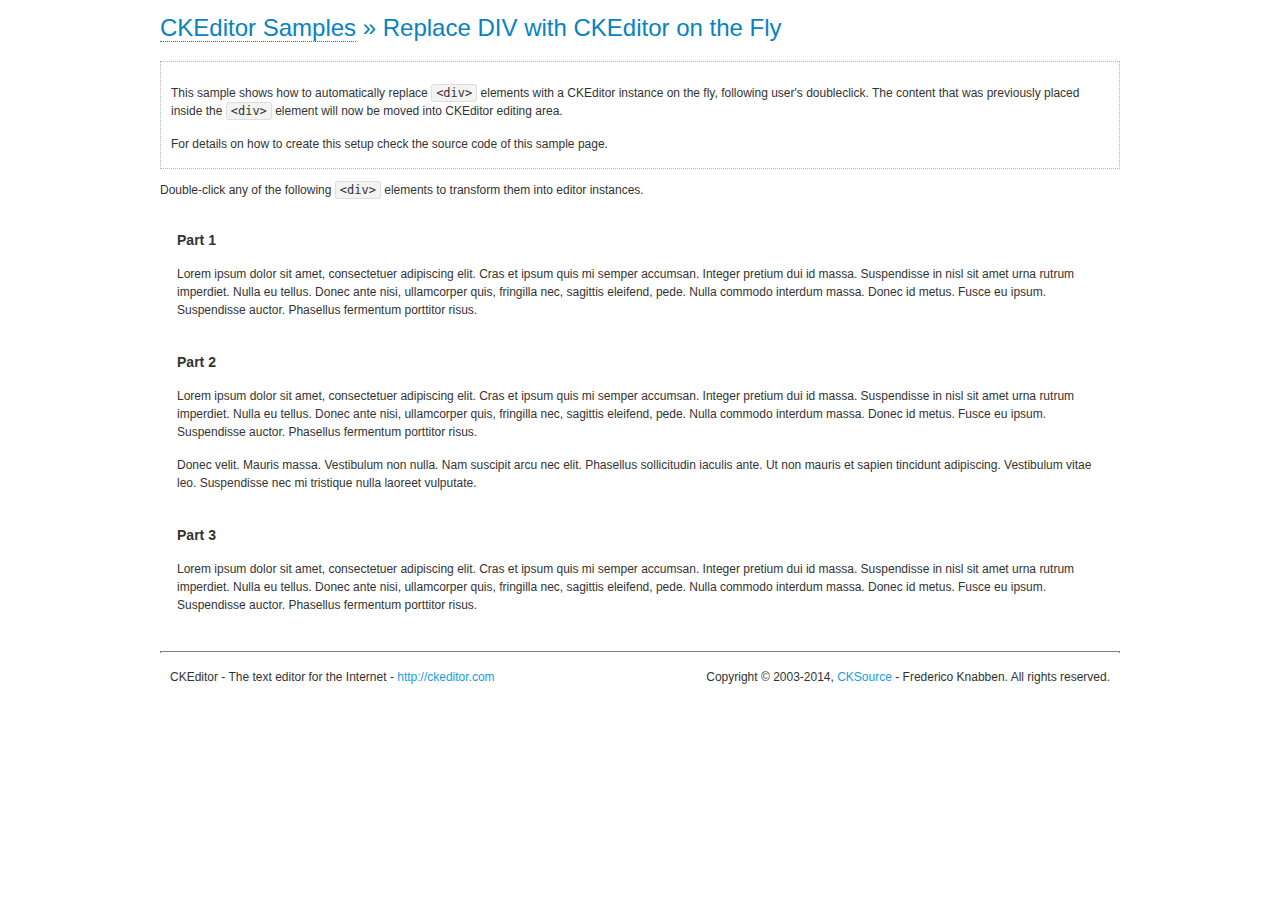
<file: admin/ckeditor/samples/divreplace.html>
<!DOCTYPE html>
<!--
Copyright (c) 2003-2014, CKSource - Frederico Knabben. All rights reserved.
For licensing, see LICENSE.md or http://ckeditor.com/license
-->
<html>
<head>
	<meta charset="utf-8">
	<title>Replace DIV &mdash; CKEditor Sample</title>
	<script src="../ckeditor.js"></script>
	<link href="sample.css" rel="stylesheet">
	<style>

		div.editable
		{
			border: solid 2px transparent;
			padding-left: 15px;
			padding-right: 15px;
		}

		div.editable:hover
		{
			border-color: black;
		}

	</style>
	<script>

		// Uncomment the following code to test the "Timeout Loading Method".
		// CKEDITOR.loadFullCoreTimeout = 5;

		window.onload = function() {
			// Listen to the double click event.
			if ( window.addEventListener )
				document.body.addEventListener( 'dblclick', onDoubleClick, false );
			else if ( window.attachEvent )
				document.body.attachEvent( 'ondblclick', onDoubleClick );

		};

		function onDoubleClick( ev ) {
			// Get the element which fired the event. This is not necessarily the
			// element to which the event has been attached.
			var element = ev.target || ev.srcElement;

			// Find out the div that holds this element.
			var name;

			do {
				element = element.parentNode;
			}
			while ( element && ( name = element.nodeName.toLowerCase() ) &&
				( name != 'div' || element.className.indexOf( 'editable' ) == -1 ) && name != 'body' );

			if ( name == 'div' && element.className.indexOf( 'editable' ) != -1 )
				replaceDiv( element );
		}

		var editor;

		function replaceDiv( div ) {
			if ( editor )
				editor.destroy();

			editor = CKEDITOR.replace( div );
		}

	</script>
</head>
<body>
	<h1 class="samples">
		<a href="index.php">CKEditor Samples</a> &raquo; Replace DIV with CKEditor on the Fly
	</h1>
	<div class="description">
		<p>
			This sample shows how to automatically replace <code>&lt;div&gt;</code> elements
			with a CKEditor instance on the fly, following user's doubleclick. The content
			that was previously placed inside the <code>&lt;div&gt;</code> element will now
			be moved into CKEditor editing area.
		</p>
		<p>
			For details on how to create this setup check the source code of this sample page.
		</p>
	</div>
	<p>
		Double-click any of the following <code>&lt;div&gt;</code> elements to transform them into
		editor instances.
	</p>
	<div class="editable">
		<h3>
			Part 1
		</h3>
		<p>
			Lorem ipsum dolor sit amet, consectetuer adipiscing elit. Cras et ipsum quis mi
			semper accumsan. Integer pretium dui id massa. Suspendisse in nisl sit amet urna
			rutrum imperdiet. Nulla eu tellus. Donec ante nisi, ullamcorper quis, fringilla
			nec, sagittis eleifend, pede. Nulla commodo interdum massa. Donec id metus. Fusce
			eu ipsum. Suspendisse auctor. Phasellus fermentum porttitor risus.
		</p>
	</div>
	<div class="editable">
		<h3>
			Part 2
		</h3>
		<p>
			Lorem ipsum dolor sit amet, consectetuer adipiscing elit. Cras et ipsum quis mi
			semper accumsan. Integer pretium dui id massa. Suspendisse in nisl sit amet urna
			rutrum imperdiet. Nulla eu tellus. Donec ante nisi, ullamcorper quis, fringilla
			nec, sagittis eleifend, pede. Nulla commodo interdum massa. Donec id metus. Fusce
			eu ipsum. Suspendisse auctor. Phasellus fermentum porttitor risus.
		</p>
		<p>
			Donec velit. Mauris massa. Vestibulum non nulla. Nam suscipit arcu nec elit. Phasellus
			sollicitudin iaculis ante. Ut non mauris et sapien tincidunt adipiscing. Vestibulum
			vitae leo. Suspendisse nec mi tristique nulla laoreet vulputate.
		</p>
	</div>
	<div class="editable">
		<h3>
			Part 3
		</h3>
		<p>
			Lorem ipsum dolor sit amet, consectetuer adipiscing elit. Cras et ipsum quis mi
			semper accumsan. Integer pretium dui id massa. Suspendisse in nisl sit amet urna
			rutrum imperdiet. Nulla eu tellus. Donec ante nisi, ullamcorper quis, fringilla
			nec, sagittis eleifend, pede. Nulla commodo interdum massa. Donec id metus. Fusce
			eu ipsum. Suspendisse auctor. Phasellus fermentum porttitor risus.
		</p>
	</div>
	<div id="footer">
		<hr>
		<p>
			CKEditor - The text editor for the Internet - <a class="samples" href="http://ckeditor.com/">http://ckeditor.com</a>
		</p>
		<p id="copy">
			Copyright &copy; 2003-2014, <a class="samples" href="http://cksource.com/">CKSource</a> - Frederico
			Knabben. All rights reserved.
		</p>
	</div>
</body>
</html>
</file>
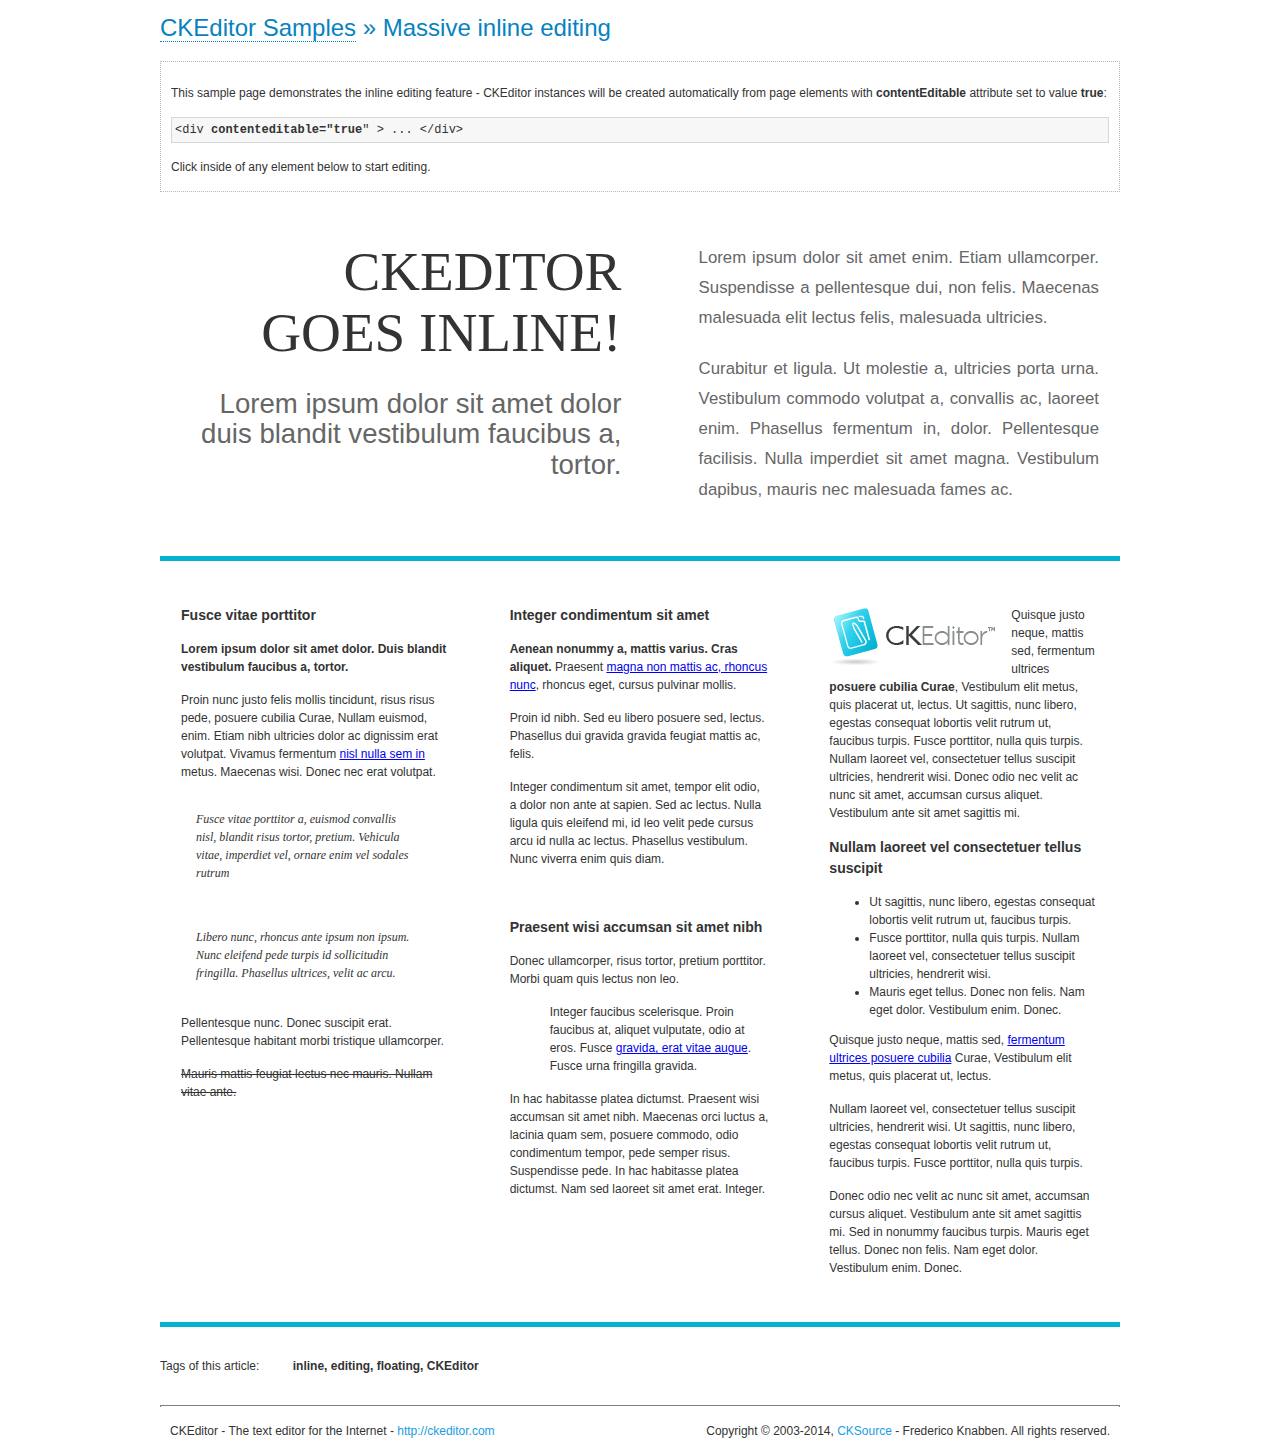
<file: admin/ckeditor/samples/inlineall.html>
<!DOCTYPE html>
<!--
Copyright (c) 2003-2014, CKSource - Frederico Knabben. All rights reserved.
For licensing, see LICENSE.md or http://ckeditor.com/license
-->
<html>
<head>
	<meta charset="utf-8">
	<title>Massive inline editing &mdash; CKEditor Sample</title>
	<script src="../ckeditor.js"></script>
	<script>

		// This code is generally not necessary, but it is here to demonstrate
		// how to customize specific editor instances on the fly. This fits well
		// this demo because we have editable elements (like headers) that
		// require less features.

		// The "instanceCreated" event is fired for every editor instance created.
		CKEDITOR.on( 'instanceCreated', function( event ) {
			var editor = event.editor,
				element = editor.element;

			// Customize editors for headers and tag list.
			// These editors don't need features like smileys, templates, iframes etc.
			if ( element.is( 'h1', 'h2', 'h3' ) || element.getAttribute( 'id' ) == 'taglist' ) {
				// Customize the editor configurations on "configLoaded" event,
				// which is fired after the configuration file loading and
				// execution. This makes it possible to change the
				// configurations before the editor initialization takes place.
				editor.on( 'configLoaded', function() {

					// Remove unnecessary plugins to make the editor simpler.
					editor.config.removePlugins = 'colorbutton,find,flash,font,' +
						'forms,iframe,image,newpage,removeformat,' +
						'smiley,specialchar,stylescombo,templates';

					// Rearrange the layout of the toolbar.
					editor.config.toolbarGroups = [
						{ name: 'editing',		groups: [ 'basicstyles', 'links' ] },
						{ name: 'undo' },
						{ name: 'clipboard',	groups: [ 'selection', 'clipboard' ] },
						{ name: 'about' }
					];
				});
			}
		});

	</script>
	<link href="sample.css" rel="stylesheet">
	<style>

		/* The following styles are just to make the page look nice. */

		/* Workaround to show Arial Black in Firefox. */
		@font-face
		{
			font-family: 'arial-black';
			src: local('Arial Black');
		}

		*[contenteditable="true"]
		{
			padding: 10px;
		}

		#container
		{
			width: 960px;
			margin: 30px auto 0;
		}

		#header
		{
			overflow: hidden;
			padding: 0 0 30px;
			border-bottom: 5px solid #05B2D2;
			position: relative;
		}

		#headerLeft,
		#headerRight
		{
			width: 49%;
			overflow: hidden;
		}

		#headerLeft
		{
			float: left;
			padding: 10px 1px 1px;
		}

		#headerLeft h2,
		#headerLeft h3
		{
			text-align: right;
			margin: 0;
			overflow: hidden;
			font-weight: normal;
		}

		#headerLeft h2
		{
			font-family: "Arial Black",arial-black;
			font-size: 4.6em;
			line-height: 1.1;
			text-transform: uppercase;
		}

		#headerLeft h3
		{
			font-size: 2.3em;
			line-height: 1.1;
			margin: .2em 0 0;
			color: #666;
		}

		#headerRight
		{
			float: right;
			padding: 1px;
		}

		#headerRight p
		{
			line-height: 1.8;
			text-align: justify;
			margin: 0;
		}

		#headerRight p + p
		{
			margin-top: 20px;
		}

		#headerRight > div
		{
			padding: 20px;
			margin: 0 0 0 30px;
			font-size: 1.4em;
			color: #666;
		}

		#columns
		{
			color: #333;
			overflow: hidden;
			padding: 20px 0;
		}

		#columns > div
		{
			float: left;
			width: 33.3%;
		}

		#columns #column1 > div
		{
			margin-left: 1px;
		}

		#columns #column3 > div
		{
			margin-right: 1px;
		}

		#columns > div > div
		{
			margin: 0px 10px;
			padding: 10px 20px;
		}

		#columns blockquote
		{
			margin-left: 15px;
		}

		#tagLine
		{
			border-top: 5px solid #05B2D2;
			padding-top: 20px;
		}

		#taglist {
			display: inline-block;
			margin-left: 20px;
			font-weight: bold;
			margin: 0 0 0 20px;
		}

	</style>
</head>
<body>
<div>
	<h1 class="samples"><a href="index.php">CKEditor Samples</a> &raquo; Massive inline editing</h1>
	<div class="description">
		<p>This sample page demonstrates the inline editing feature - CKEditor instances will be created automatically from page elements with <strong>contentEditable</strong> attribute set to value <strong>true</strong>:</p>
		<pre class="samples">&lt;div <strong>contenteditable="true</strong>" &gt; ... &lt;/div&gt;</pre>
		<p>Click inside of any element below to start editing.</p>
	</div>
</div>
<div id="container">
	<div id="header">
		<div id="headerLeft">
			<h2 id="sampleTitle" contenteditable="true">
				CKEditor<br> Goes Inline!
			</h2>
			<h3 contenteditable="true">
				Lorem ipsum dolor sit amet dolor duis blandit vestibulum faucibus a, tortor.
			</h3>
		</div>
		<div id="headerRight">
			<div contenteditable="true">
				<p>
					Lorem ipsum dolor sit amet enim. Etiam ullamcorper. Suspendisse a pellentesque dui, non felis. Maecenas malesuada elit lectus felis, malesuada ultricies.
				</p>
				<p>
					Curabitur et ligula. Ut molestie a, ultricies porta urna. Vestibulum commodo volutpat a, convallis ac, laoreet enim. Phasellus fermentum in, dolor. Pellentesque facilisis. Nulla imperdiet sit amet magna. Vestibulum dapibus, mauris nec malesuada fames ac.
				</p>
			</div>
		</div>
	</div>
	<div id="columns">
		<div id="column1">
			<div contenteditable="true">
				<h3>
					Fusce vitae porttitor
				</h3>
				<p>
					<strong>
						Lorem ipsum dolor sit amet dolor. Duis blandit vestibulum faucibus a, tortor.
					</strong>
				</p>
				<p>
					Proin nunc justo felis mollis tincidunt, risus risus pede, posuere cubilia Curae, Nullam euismod, enim. Etiam nibh ultricies dolor ac dignissim erat volutpat. Vivamus fermentum <a href="http://ckeditor.com/">nisl nulla sem in</a> metus. Maecenas wisi. Donec nec erat volutpat.
				</p>
				<blockquote>
					<p>
						Fusce vitae porttitor a, euismod convallis nisl, blandit risus tortor, pretium.
						Vehicula vitae, imperdiet vel, ornare enim vel sodales rutrum
					</p>
				</blockquote>
				<blockquote>
					<p>
						Libero nunc, rhoncus ante ipsum non ipsum. Nunc eleifend pede turpis id sollicitudin fringilla. Phasellus ultrices, velit ac arcu.
					</p>
				</blockquote>
				<p>Pellentesque nunc. Donec suscipit erat. Pellentesque habitant morbi tristique ullamcorper.</p>
				<p><s>Mauris mattis feugiat lectus nec mauris. Nullam vitae ante.</s></p>
			</div>
		</div>
		<div id="column2">
			<div contenteditable="true">
				<h3>
					Integer condimentum sit amet
				</h3>
				<p>
					<strong>Aenean nonummy a, mattis varius. Cras aliquet.</strong>
					Praesent <a href="http://ckeditor.com/">magna non mattis ac, rhoncus nunc</a>, rhoncus eget, cursus pulvinar mollis.</p>
				<p>Proin id nibh. Sed eu libero posuere sed, lectus. Phasellus dui gravida gravida feugiat mattis ac, felis.</p>
				<p>Integer condimentum sit amet, tempor elit odio, a dolor non ante at sapien. Sed ac lectus. Nulla ligula quis eleifend mi, id leo velit pede cursus arcu id nulla ac lectus. Phasellus vestibulum. Nunc viverra enim quis diam.</p>
			</div>
			<div contenteditable="true">
				<h3>
					Praesent wisi accumsan sit amet nibh
				</h3>
				<p>Donec ullamcorper, risus tortor, pretium porttitor. Morbi quam quis lectus non leo.</p>
				<p style="margin-left: 40px; ">Integer faucibus scelerisque. Proin faucibus at, aliquet vulputate, odio at eros. Fusce <a href="http://ckeditor.com/">gravida, erat vitae augue</a>. Fusce urna fringilla gravida.</p>
				<p>In hac habitasse platea dictumst. Praesent wisi accumsan sit amet nibh. Maecenas orci luctus a, lacinia quam sem, posuere commodo, odio condimentum tempor, pede semper risus. Suspendisse pede. In hac habitasse platea dictumst. Nam sed laoreet sit amet erat. Integer.</p>
			</div>
		</div>
		<div id="column3">
			<div contenteditable="true">
				<p>
					<img src="assets/inlineall/logo.png" alt="CKEditor logo" style="float:left">
				</p>
				<p>Quisque justo neque, mattis sed, fermentum ultrices <strong>posuere cubilia Curae</strong>, Vestibulum elit metus, quis placerat ut, lectus. Ut sagittis, nunc libero, egestas consequat lobortis velit rutrum ut, faucibus turpis. Fusce porttitor, nulla quis turpis. Nullam laoreet vel, consectetuer tellus suscipit ultricies, hendrerit wisi. Donec odio nec velit ac nunc sit amet, accumsan cursus aliquet. Vestibulum ante sit amet sagittis mi.</p>
				<h3>
					Nullam laoreet vel consectetuer tellus suscipit
				</h3>
				<ul>
					<li>Ut sagittis, nunc libero, egestas consequat lobortis velit rutrum ut, faucibus turpis.</li>
					<li>Fusce porttitor, nulla quis turpis. Nullam laoreet vel, consectetuer tellus suscipit ultricies, hendrerit wisi.</li>
					<li>Mauris eget tellus. Donec non felis. Nam eget dolor. Vestibulum enim. Donec.</li>
				</ul>
				<p>Quisque justo neque, mattis sed, <a href="http://ckeditor.com/">fermentum ultrices posuere cubilia</a> Curae, Vestibulum elit metus, quis placerat ut, lectus.</p>
				<p>Nullam laoreet vel, consectetuer tellus suscipit ultricies, hendrerit wisi. Ut sagittis, nunc libero, egestas consequat lobortis velit rutrum ut, faucibus turpis. Fusce porttitor, nulla quis turpis.</p>
				<p>Donec odio nec velit ac nunc sit amet, accumsan cursus aliquet. Vestibulum ante sit amet sagittis mi. Sed in nonummy faucibus turpis. Mauris eget tellus. Donec non felis. Nam eget dolor. Vestibulum enim. Donec.</p>
			</div>
		</div>
	</div>
	<div id="tagLine">
		Tags of this article:
		<p id="taglist" contenteditable="true">
			inline, editing, floating, CKEditor
		</p>
	</div>
</div>
<div id="footer">
	<hr>
	<p>
		CKEditor - The text editor for the Internet - <a class="samples" href="http://ckeditor.com/">
			http://ckeditor.com</a>
	</p>
	<p id="copy">
		Copyright &copy; 2003-2014, <a class="samples" href="http://cksource.com/">CKSource</a>
		- Frederico Knabben. All rights reserved.
	</p>
</div>
</body>
</html>
</file>
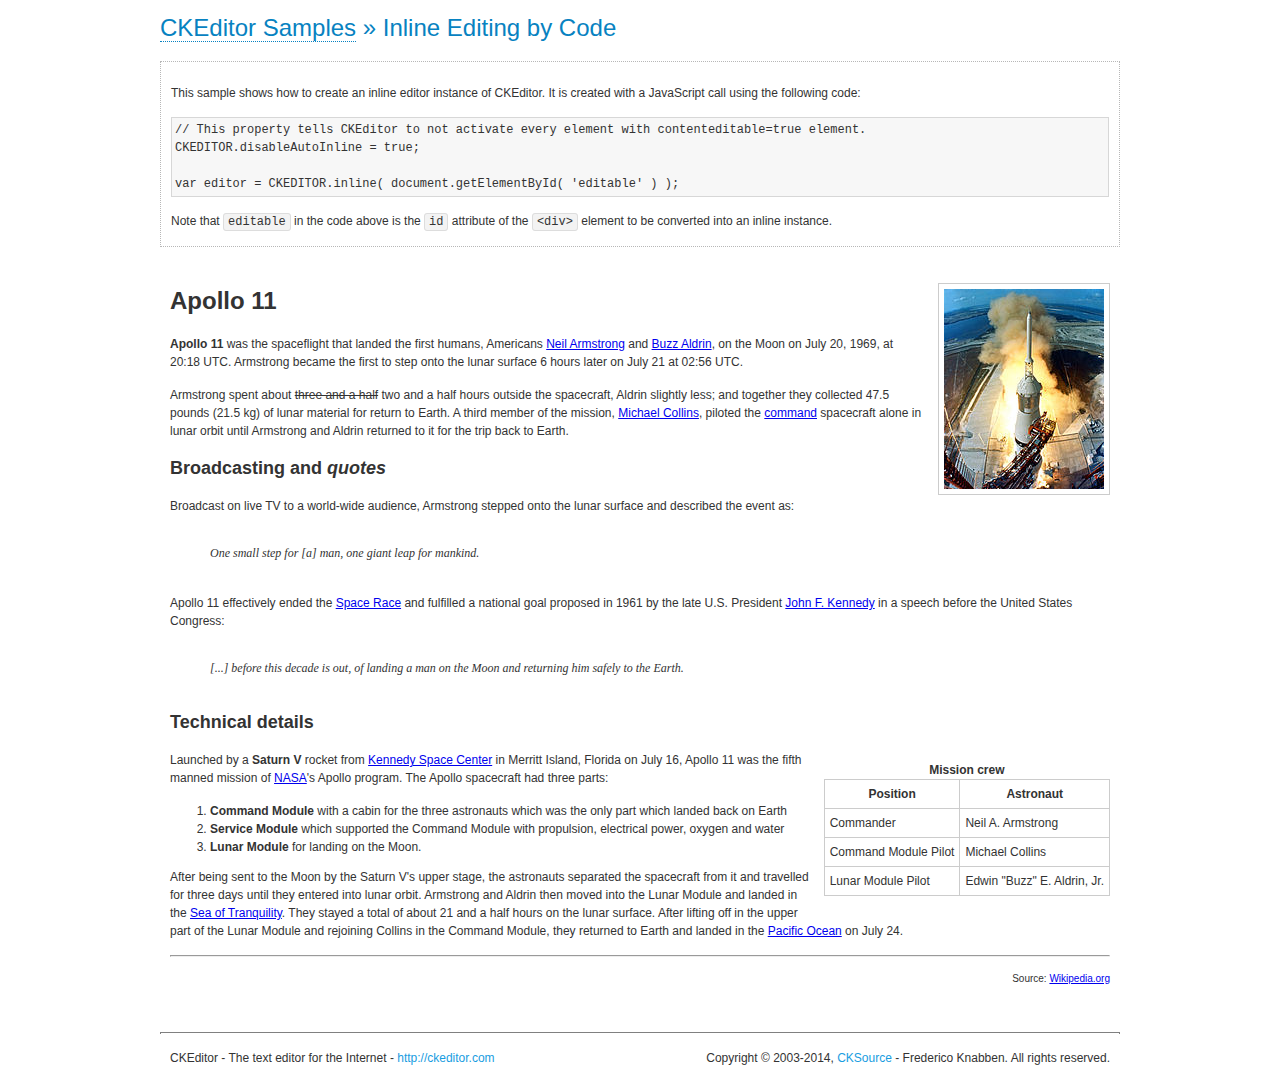
<file: admin/ckeditor/samples/inlinebycode.html>
<!DOCTYPE html>
<!--
Copyright (c) 2003-2014, CKSource - Frederico Knabben. All rights reserved.
For licensing, see LICENSE.md or http://ckeditor.com/license
-->
<html>
<head>
	<meta charset="utf-8">
	<title>Inline Editing by Code &mdash; CKEditor Sample</title>
	<script src="../ckeditor.js"></script>
	<link href="sample.css" rel="stylesheet">
	<style>

		#editable
		{
			padding: 10px;
			float: left;
		}

	</style>
</head>
<body>
	<h1 class="samples">
		<a href="index.php">CKEditor Samples</a> &raquo; Inline Editing by Code
	</h1>
	<div class="description">
		<p>
			This sample shows how to create an inline editor instance of CKEditor. It is created
			with a JavaScript call using the following code:
		</p>
<pre class="samples">
// This property tells CKEditor to not activate every element with contenteditable=true element.
CKEDITOR.disableAutoInline = true;

var editor = CKEDITOR.inline( document.getElementById( 'editable' ) );
</pre>
		<p>
			Note that <code>editable</code> in the code above is the <code>id</code>
			attribute of the <code>&lt;div&gt;</code> element to be converted into an inline instance.
		</p>
	</div>
	<div id="editable" contenteditable="true">
		<h1><img alt="Saturn V carrying Apollo 11" class="right" src="assets/sample.jpg" /> Apollo 11</h1>

		<p><b>Apollo 11</b> was the spaceflight that landed the first humans, Americans <a href="http://en.wikipedia.org/wiki/Neil_Armstrong" title="Neil Armstrong">Neil Armstrong</a> and <a href="http://en.wikipedia.org/wiki/Buzz_Aldrin" title="Buzz Aldrin">Buzz Aldrin</a>, on the Moon on July 20, 1969, at 20:18 UTC. Armstrong became the first to step onto the lunar surface 6 hours later on July 21 at 02:56 UTC.</p>

		<p>Armstrong spent about <s>three and a half</s> two and a half hours outside the spacecraft, Aldrin slightly less; and together they collected 47.5 pounds (21.5&nbsp;kg) of lunar material for return to Earth. A third member of the mission, <a href="http://en.wikipedia.org/wiki/Michael_Collins_(astronaut)" title="Michael Collins (astronaut)">Michael Collins</a>, piloted the <a href="http://en.wikipedia.org/wiki/Apollo_Command/Service_Module" title="Apollo Command/Service Module">command</a> spacecraft alone in lunar orbit until Armstrong and Aldrin returned to it for the trip back to Earth.</p>

		<h2>Broadcasting and <em>quotes</em> <a id="quotes" name="quotes"></a></h2>

		<p>Broadcast on live TV to a world-wide audience, Armstrong stepped onto the lunar surface and described the event as:</p>

		<blockquote>
			<p>One small step for [a] man, one giant leap for mankind.</p>
		</blockquote>

		<p>Apollo 11 effectively ended the <a href="http://en.wikipedia.org/wiki/Space_Race" title="Space Race">Space Race</a> and fulfilled a national goal proposed in 1961 by the late U.S. President <a href="http://en.wikipedia.org/wiki/John_F._Kennedy" title="John F. Kennedy">John F. Kennedy</a> in a speech before the United States Congress:</p>

		<blockquote>
			<p>[...] before this decade is out, of landing a man on the Moon and returning him safely to the Earth.</p>
		</blockquote>

		<h2>Technical details <a id="tech-details" name="tech-details"></a></h2>

		<table align="right" border="1" bordercolor="#ccc" cellpadding="5" cellspacing="0" style="border-collapse:collapse;margin:10px 0 10px 15px;">
			<caption><strong>Mission crew</strong></caption>
			<thead>
			<tr>
				<th scope="col">Position</th>
				<th scope="col">Astronaut</th>
			</tr>
			</thead>
			<tbody>
			<tr>
				<td>Commander</td>
				<td>Neil A. Armstrong</td>
			</tr>
			<tr>
				<td>Command Module Pilot</td>
				<td>Michael Collins</td>
			</tr>
			<tr>
				<td>Lunar Module Pilot</td>
				<td>Edwin &quot;Buzz&quot; E. Aldrin, Jr.</td>
			</tr>
			</tbody>
		</table>

		<p>Launched by a <strong>Saturn V</strong> rocket from <a href="http://en.wikipedia.org/wiki/Kennedy_Space_Center" title="Kennedy Space Center">Kennedy Space Center</a> in Merritt Island, Florida on July 16, Apollo 11 was the fifth manned mission of <a href="http://en.wikipedia.org/wiki/NASA" title="NASA">NASA</a>&#39;s Apollo program. The Apollo spacecraft had three parts:</p>

		<ol>
			<li><strong>Command Module</strong> with a cabin for the three astronauts which was the only part which landed back on Earth</li>
			<li><strong>Service Module</strong> which supported the Command Module with propulsion, electrical power, oxygen and water</li>
			<li><strong>Lunar Module</strong> for landing on the Moon.</li>
		</ol>

		<p>After being sent to the Moon by the Saturn V&#39;s upper stage, the astronauts separated the spacecraft from it and travelled for three days until they entered into lunar orbit. Armstrong and Aldrin then moved into the Lunar Module and landed in the <a href="http://en.wikipedia.org/wiki/Mare_Tranquillitatis" title="Mare Tranquillitatis">Sea of Tranquility</a>. They stayed a total of about 21 and a half hours on the lunar surface. After lifting off in the upper part of the Lunar Module and rejoining Collins in the Command Module, they returned to Earth and landed in the <a href="http://en.wikipedia.org/wiki/Pacific_Ocean" title="Pacific Ocean">Pacific Ocean</a> on July 24.</p>

		<hr />
		<p style="text-align: right;"><small>Source: <a href="http://en.wikipedia.org/wiki/Apollo_11">Wikipedia.org</a></small></p>
	</div>

	<script>
		// We need to turn off the automatic editor creation first.
		CKEDITOR.disableAutoInline = true;

		var editor = CKEDITOR.inline( 'editable' );
	</script>
	<div id="footer">
		<hr>
		<p contenteditable="true">
			CKEditor - The text editor for the Internet - <a class="samples" href="http://ckeditor.com/">
				http://ckeditor.com</a>
		</p>
		<p id="copy">
			Copyright &copy; 2003-2014, <a class="samples" href="http://cksource.com/">CKSource</a>
			- Frederico Knabben. All rights reserved.
		</p>
	</div>
</body>
</html>
</file>
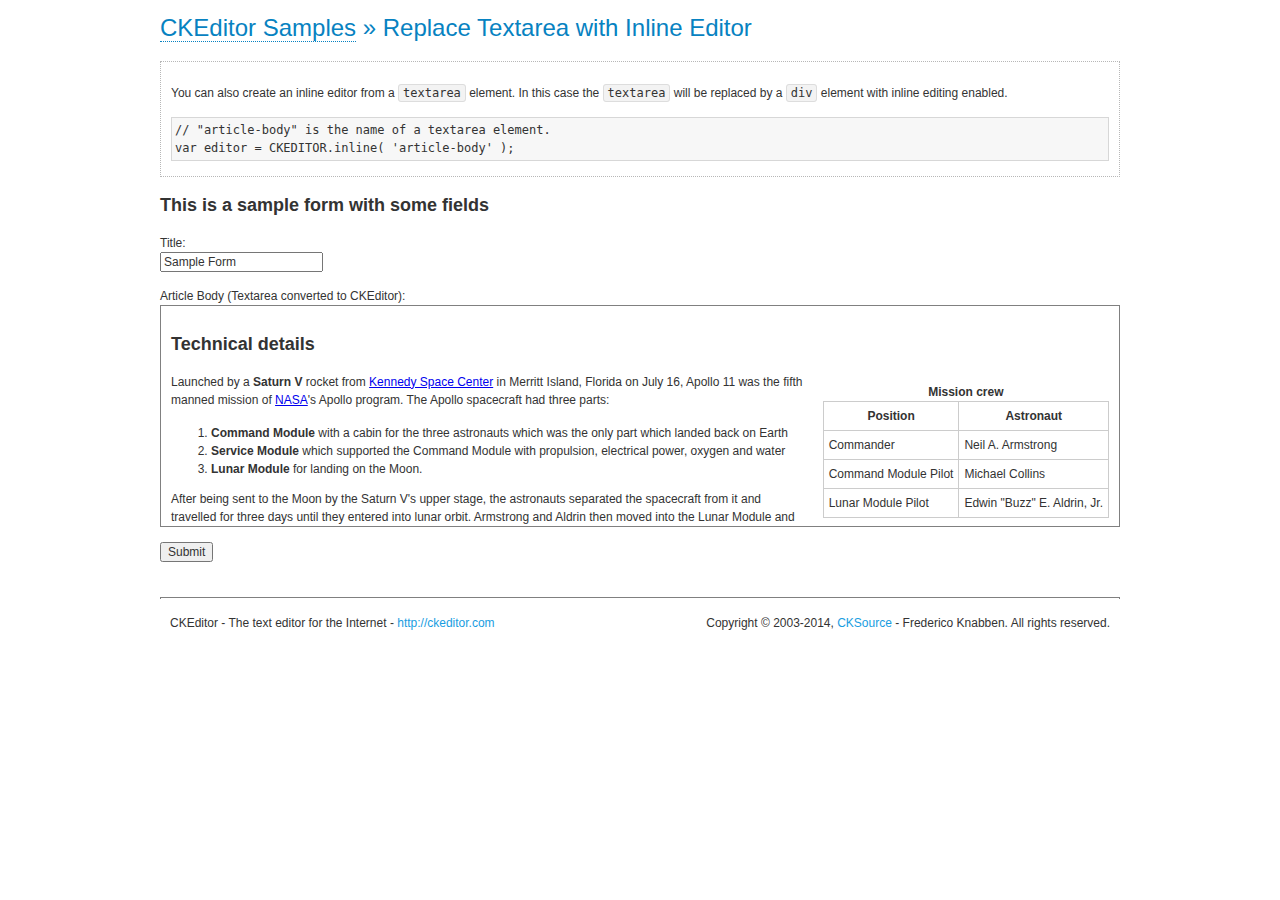
<file: admin/ckeditor/samples/inlinetextarea.html>
<!DOCTYPE html>
<!--
Copyright (c) 2003-2014, CKSource - Frederico Knabben. All rights reserved.
For licensing, see LICENSE.md or http://ckeditor.com/license
-->
<html>
<head>
	<meta charset="utf-8">
	<title>Replace Textarea with Inline Editor &mdash; CKEditor Sample</title>
	<script src="../ckeditor.js"></script>
	<link href="sample.css" rel="stylesheet">
	<style>

		/* Style the CKEditor element to look like a textfield */
		.cke_textarea_inline
		{
			padding: 10px;
			height: 200px;
			overflow: auto;

			border: 1px solid gray;
			-webkit-appearance: textfield;
		}

	</style>
</head>
<body>
	<h1 class="samples">
		<a href="index.php">CKEditor Samples</a> &raquo; Replace Textarea with Inline Editor
	</h1>
	<div class="description">
		<p>
			You can also create an inline editor from a <code>textarea</code>
			element. In this case the <code>textarea</code> will be replaced
			by a <code>div</code> element with inline editing enabled.
		</p>
<pre class="samples">
// "article-body" is the name of a textarea element.
var editor = CKEDITOR.inline( 'article-body' );
</pre>
	</div>
	<form action="sample_posteddata.php" method="post">
		<h2>This is a sample form with some fields</h2>
		<p>
			Title:<br>
			<input type="text" name="title" value="Sample Form"></p>
		<p>
			Article Body (Textarea converted to CKEditor):<br>
			<textarea name="article-body" style="height: 200px">
				&lt;h2&gt;Technical details &lt;a id="tech-details" name="tech-details"&gt;&lt;/a&gt;&lt;/h2&gt;

				&lt;table align="right" border="1" bordercolor="#ccc" cellpadding="5" cellspacing="0" style="border-collapse:collapse;margin:10px 0 10px 15px;"&gt;
					&lt;caption&gt;&lt;strong&gt;Mission crew&lt;/strong&gt;&lt;/caption&gt;
					&lt;thead&gt;
					&lt;tr&gt;
						&lt;th scope="col"&gt;Position&lt;/th&gt;
						&lt;th scope="col"&gt;Astronaut&lt;/th&gt;
					&lt;/tr&gt;
					&lt;/thead&gt;
					&lt;tbody&gt;
					&lt;tr&gt;
						&lt;td&gt;Commander&lt;/td&gt;
						&lt;td&gt;Neil A. Armstrong&lt;/td&gt;
					&lt;/tr&gt;
					&lt;tr&gt;
						&lt;td&gt;Command Module Pilot&lt;/td&gt;
						&lt;td&gt;Michael Collins&lt;/td&gt;
					&lt;/tr&gt;
					&lt;tr&gt;
						&lt;td&gt;Lunar Module Pilot&lt;/td&gt;
						&lt;td&gt;Edwin &quot;Buzz&quot; E. Aldrin, Jr.&lt;/td&gt;
					&lt;/tr&gt;
					&lt;/tbody&gt;
				&lt;/table&gt;

				&lt;p&gt;Launched by a &lt;strong&gt;Saturn V&lt;/strong&gt; rocket from &lt;a href="http://en.wikipedia.org/wiki/Kennedy_Space_Center" title="Kennedy Space Center"&gt;Kennedy Space Center&lt;/a&gt; in Merritt Island, Florida on July 16, Apollo 11 was the fifth manned mission of &lt;a href="http://en.wikipedia.org/wiki/NASA" title="NASA"&gt;NASA&lt;/a&gt;&#39;s Apollo program. The Apollo spacecraft had three parts:&lt;/p&gt;

				&lt;ol&gt;
					&lt;li&gt;&lt;strong&gt;Command Module&lt;/strong&gt; with a cabin for the three astronauts which was the only part which landed back on Earth&lt;/li&gt;
					&lt;li&gt;&lt;strong&gt;Service Module&lt;/strong&gt; which supported the Command Module with propulsion, electrical power, oxygen and water&lt;/li&gt;
					&lt;li&gt;&lt;strong&gt;Lunar Module&lt;/strong&gt; for landing on the Moon.&lt;/li&gt;
				&lt;/ol&gt;

				&lt;p&gt;After being sent to the Moon by the Saturn V&#39;s upper stage, the astronauts separated the spacecraft from it and travelled for three days until they entered into lunar orbit. Armstrong and Aldrin then moved into the Lunar Module and landed in the &lt;a href="http://en.wikipedia.org/wiki/Mare_Tranquillitatis" title="Mare Tranquillitatis"&gt;Sea of Tranquility&lt;/a&gt;. They stayed a total of about 21 and a half hours on the lunar surface. After lifting off in the upper part of the Lunar Module and rejoining Collins in the Command Module, they returned to Earth and landed in the &lt;a href="http://en.wikipedia.org/wiki/Pacific_Ocean" title="Pacific Ocean"&gt;Pacific Ocean&lt;/a&gt; on July 24.&lt;/p&gt;

				&lt;hr /&gt;
				&lt;p style="text-align: right;"&gt;&lt;small&gt;Source: &lt;a href="http://en.wikipedia.org/wiki/Apollo_11"&gt;Wikipedia.org&lt;/a&gt;&lt;/small&gt;&lt;/p&gt;
			</textarea>
		</p>
		<p>
			<input type="submit" value="Submit">
		</p>
	</form>

	<script>
		CKEDITOR.inline( 'article-body' );
	</script>
	<div id="footer">
		<hr>
		<p>
			CKEditor - The text editor for the Internet - <a class="samples" href="http://ckeditor.com/">
				http://ckeditor.com</a>
		</p>
		<p id="copy">
			Copyright &copy; 2003-2014, <a class="samples" href="http://cksource.com/">CKSource</a>
			- Frederico Knabben. All rights reserved.
		</p>
	</div>
</body>
</html>
</file>
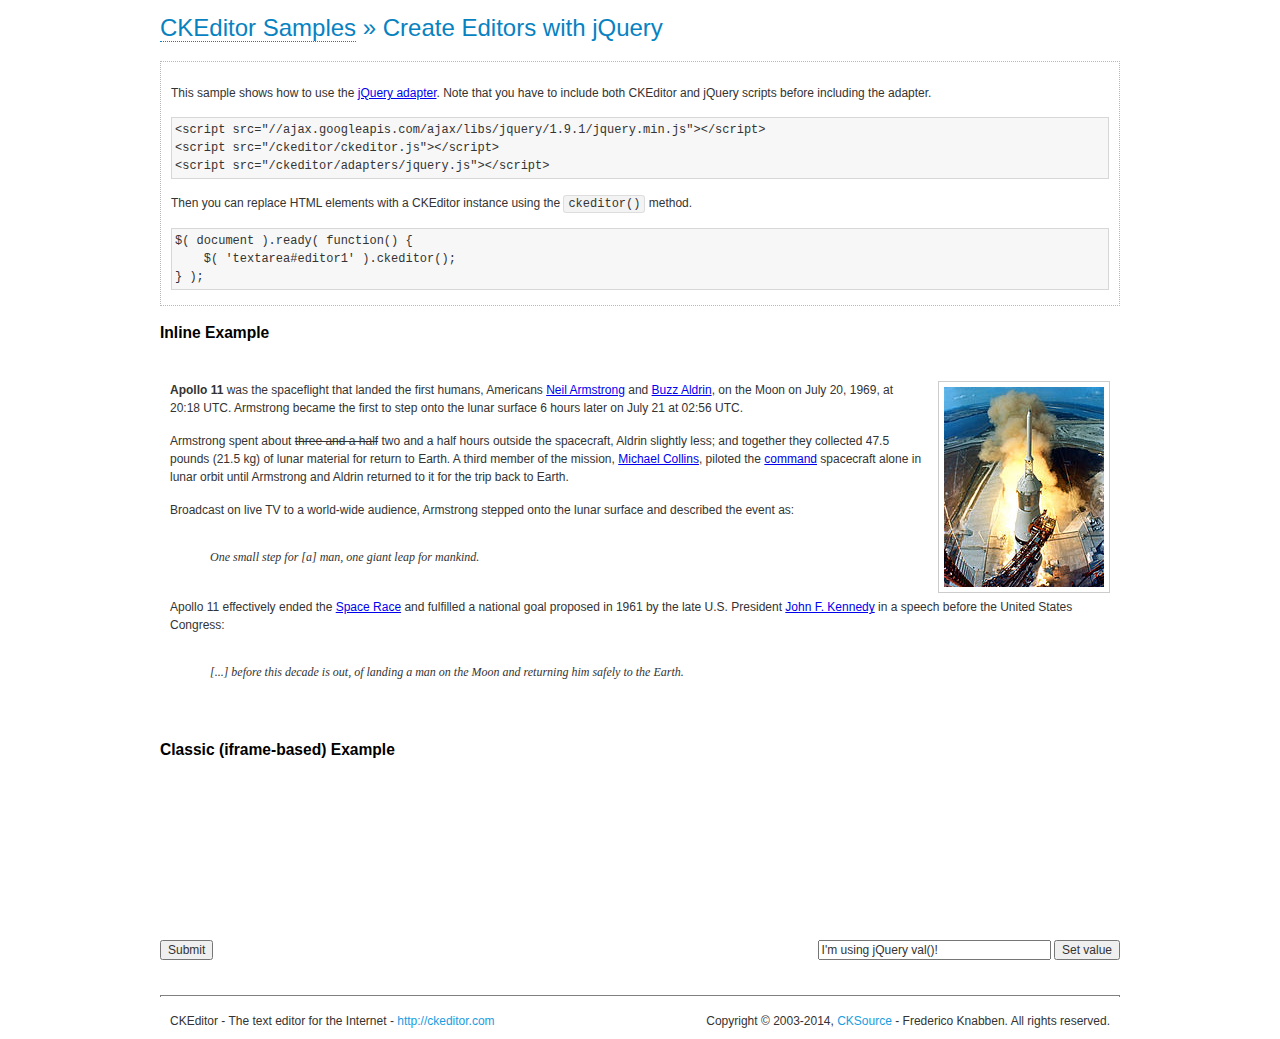
<file: admin/ckeditor/samples/jquery.html>
<!DOCTYPE html>
<!--
Copyright (c) 2003-2014, CKSource - Frederico Knabben. All rights reserved.
For licensing, see LICENSE.md or http://ckeditor.com/license
-->
<html>
<head>
	<meta charset="utf-8">
	<title>jQuery Adapter &mdash; CKEditor Sample</title>
	<script src="http://code.jquery.com/jquery-1.11.0.min.js"></script>
	<script src="../ckeditor.js"></script>
	<script src="../adapters/jquery.js"></script>
	<link href="sample.css" rel="stylesheet">
	<style>

		#editable
		{
			padding: 10px;
			float: left;
		}

	</style>
	<script>

		CKEDITOR.disableAutoInline = true;

		$( document ).ready( function() {
			$( '#editor1' ).ckeditor(); // Use CKEDITOR.replace() if element is <textarea>.
			$( '#editable' ).ckeditor(); // Use CKEDITOR.inline().
		} );

		function setValue() {
			$( '#editor1' ).val( $( 'input#val' ).val() );
		}

	</script>
</head>
<body>
	<h1 class="samples">
		<a href="index.php" id="a-test">CKEditor Samples</a> &raquo; Create Editors with jQuery
	</h1>
	<form action="sample_posteddata.php" method="post">
		<div class="description">
			<p>
				This sample shows how to use the <a href="http://docs.ckeditor.com/#!/guide/dev_jquery">jQuery adapter</a>.
				Note that you have to include both CKEditor and jQuery scripts before including the adapter.
			</p>

<pre class="samples">
&lt;script src="//ajax.googleapis.com/ajax/libs/jquery/1.9.1/jquery.min.js"&gt;&lt;/script&gt;
&lt;script src="/ckeditor/ckeditor.js"&gt;&lt;/script&gt;
&lt;script src="/ckeditor/adapters/jquery.js"&gt;&lt;/script&gt;
</pre>

			<p>Then you can replace HTML elements with a CKEditor instance using the <code>ckeditor()</code> method.</p>

<pre class="samples">
$( document ).ready( function() {
	$( 'textarea#editor1' ).ckeditor();
} );
</pre>
		</div>

		<h2 class="samples">Inline Example</h2>

		<div id="editable" contenteditable="true">
			<p><img alt="Saturn V carrying Apollo 11" class="right" src="assets/sample.jpg"/><b>Apollo 11</b> was the spaceflight that landed the first humans, Americans <a href="http://en.wikipedia.org/wiki/Neil_Armstrong" title="Neil Armstrong">Neil Armstrong</a> and <a href="http://en.wikipedia.org/wiki/Buzz_Aldrin" title="Buzz Aldrin">Buzz Aldrin</a>, on the Moon on July 20, 1969, at 20:18 UTC. Armstrong became the first to step onto the lunar surface 6 hours later on July 21 at 02:56 UTC.</p>
			<p>Armstrong spent about <s>three and a half</s> two and a half hours outside the spacecraft, Aldrin slightly less; and together they collected 47.5 pounds (21.5&nbsp;kg) of lunar material for return to Earth. A third member of the mission, <a href="http://en.wikipedia.org/wiki/Michael_Collins_(astronaut)" title="Michael Collins (astronaut)">Michael Collins</a>, piloted the <a href="http://en.wikipedia.org/wiki/Apollo_Command/Service_Module" title="Apollo Command/Service Module">command</a> spacecraft alone in lunar orbit until Armstrong and Aldrin returned to it for the trip back to Earth.
			<p>Broadcast on live TV to a world-wide audience, Armstrong stepped onto the lunar surface and described the event as:</p>
			<blockquote><p>One small step for [a] man, one giant leap for mankind.</p></blockquote> <p>Apollo 11 effectively ended the <a href="http://en.wikipedia.org/wiki/Space_Race" title="Space Race">Space Race</a> and fulfilled a national goal proposed in 1961 by the late U.S. President <a href="http://en.wikipedia.org/wiki/John_F._Kennedy" title="John F. Kennedy">John F. Kennedy</a> in a speech before the United States Congress:</p> <blockquote><p>[...] before this decade is out, of landing a man on the Moon and returning him safely to the Earth.</p></blockquote>
		</div>

		<br style="clear: both">

		<h2 class="samples">Classic (iframe-based) Example</h2>

		<textarea cols="80" id="editor1" name="editor1" rows="10">
			&lt;h2&gt;Technical details &lt;a id=&quot;tech-details&quot; name=&quot;tech-details&quot;&gt;&lt;/a&gt;&lt;/h2&gt; &lt;table align=&quot;right&quot; border=&quot;1&quot; bordercolor=&quot;#ccc&quot; cellpadding=&quot;5&quot; cellspacing=&quot;0&quot; style=&quot;border-collapse:collapse;margin:10px 0 10px 15px;&quot;&gt; &lt;caption&gt;&lt;strong&gt;Mission crew&lt;/strong&gt;&lt;/caption&gt; &lt;thead&gt; &lt;tr&gt; &lt;th scope=&quot;col&quot;&gt;Position&lt;/th&gt; &lt;th scope=&quot;col&quot;&gt;Astronaut&lt;/th&gt; &lt;/tr&gt; &lt;/thead&gt; &lt;tbody&gt; &lt;tr&gt; &lt;td&gt;Commander&lt;/td&gt; &lt;td&gt;Neil A. Armstrong&lt;/td&gt; &lt;/tr&gt; &lt;tr&gt; &lt;td&gt;Command Module Pilot&lt;/td&gt; &lt;td&gt;Michael Collins&lt;/td&gt; &lt;/tr&gt; &lt;tr&gt; &lt;td&gt;Lunar Module Pilot&lt;/td&gt; &lt;td&gt;Edwin &amp;quot;Buzz&amp;quot; E. Aldrin, Jr.&lt;/td&gt; &lt;/tr&gt; &lt;/tbody&gt; &lt;/table&gt; &lt;p&gt;Launched by a &lt;strong&gt;Saturn V&lt;/strong&gt; rocket from &lt;a href=&quot;http://en.wikipedia.org/wiki/Kennedy_Space_Center&quot; title=&quot;Kennedy Space Center&quot;&gt;Kennedy Space Center&lt;/a&gt; in Merritt Island, Florida on July 16, Apollo 11 was the fifth manned mission of &lt;a href=&quot;http://en.wikipedia.org/wiki/NASA&quot; title=&quot;NASA&quot;&gt;NASA&lt;/a&gt;&amp;#39;s Apollo program. The Apollo spacecraft had three parts:&lt;/p&gt; &lt;ol&gt; &lt;li&gt;&lt;strong&gt;Command Module&lt;/strong&gt; with a cabin for the three astronauts which was the only part which landed back on Earth&lt;/li&gt; &lt;li&gt;&lt;strong&gt;Service Module&lt;/strong&gt; which supported the Command Module with propulsion, electrical power, oxygen and water&lt;/li&gt; &lt;li&gt;&lt;strong&gt;Lunar Module&lt;/strong&gt; for landing on the Moon.&lt;/li&gt; &lt;/ol&gt; &lt;p&gt;After being sent to the Moon by the Saturn V&amp;#39;s upper stage, the astronauts separated the spacecraft from it and travelled for three days until they entered into lunar orbit. Armstrong and Aldrin then moved into the Lunar Module and landed in the &lt;a href=&quot;http://en.wikipedia.org/wiki/Mare_Tranquillitatis&quot; title=&quot;Mare Tranquillitatis&quot;&gt;Sea of Tranquility&lt;/a&gt;. They stayed a total of about 21 and a half hours on the lunar surface. After lifting off in the upper part of the Lunar Module and rejoining Collins in the Command Module, they returned to Earth and landed in the &lt;a href=&quot;http://en.wikipedia.org/wiki/Pacific_Ocean&quot; title=&quot;Pacific Ocean&quot;&gt;Pacific Ocean&lt;/a&gt; on July 24.&lt;/p&gt; &lt;hr/&gt; &lt;p style=&quot;text-align: right;&quot;&gt;&lt;small&gt;Source: &lt;a href=&quot;http://en.wikipedia.org/wiki/Apollo_11&quot;&gt;Wikipedia.org&lt;/a&gt;&lt;/small&gt;&lt;/p&gt;
		</textarea>

		<p style="overflow: hidden">
			<input style="float: left" type="submit" value="Submit">
			<span style="float: right">
				<input type="text" id="val" value="I'm using jQuery val()!" size="30">
				<input onclick="setValue();" type="button" value="Set value">
			</span>
		</p>
	</form>
	<div id="footer">
		<hr>
		<p>
			CKEditor - The text editor for the Internet - <a class="samples" href="http://ckeditor.com/">http://ckeditor.com</a>
		</p>
		<p id="copy">
			Copyright &copy; 2003-2014, <a class="samples" href="http://cksource.com/">CKSource</a> - Frederico
			Knabben. All rights reserved.
		</p>
	</div>
</body>
</html>
</file>
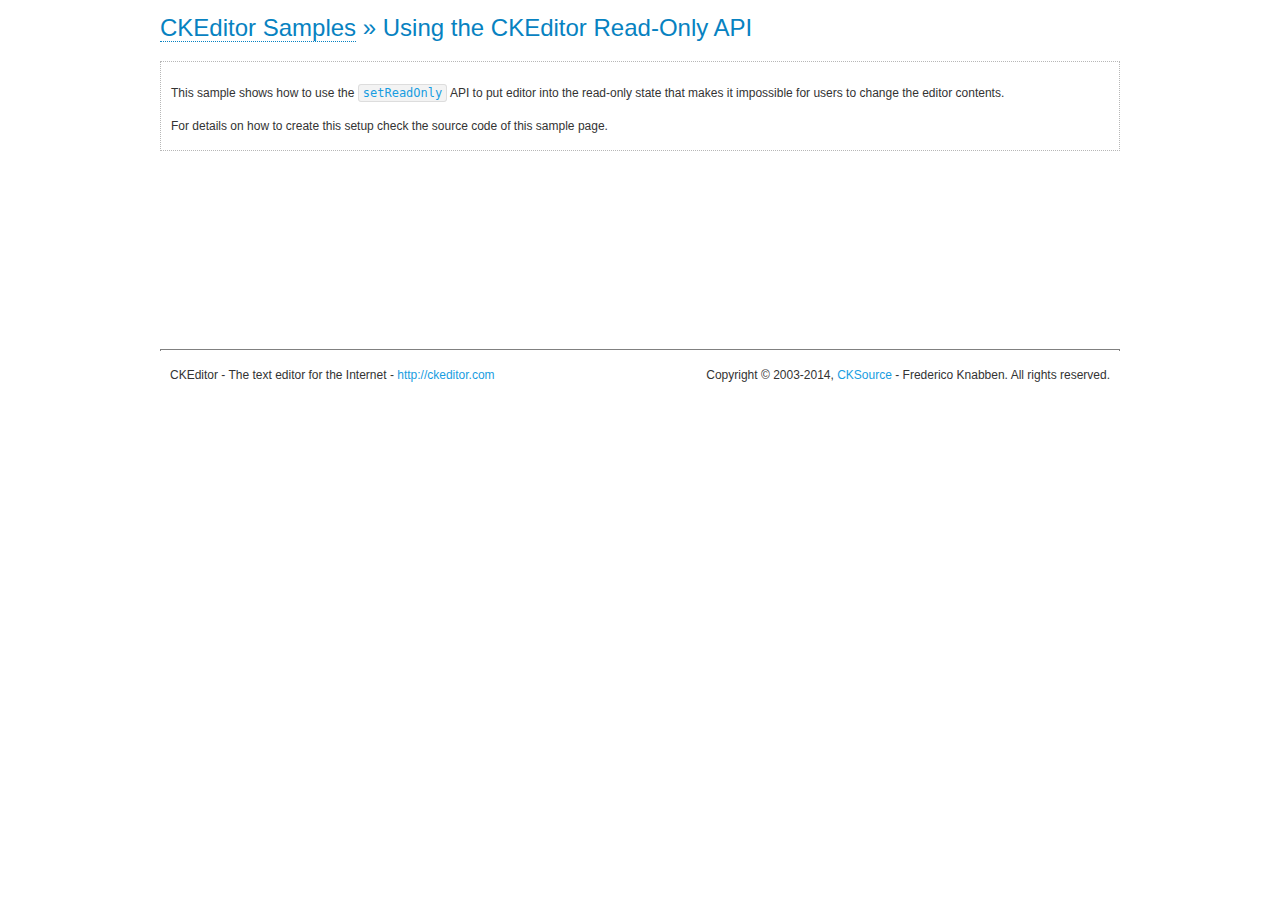
<file: admin/ckeditor/samples/readonly.html>
<!DOCTYPE html>
<!--
Copyright (c) 2003-2014, CKSource - Frederico Knabben. All rights reserved.
For licensing, see LICENSE.md or http://ckeditor.com/license
-->
<html>
<head>
	<meta charset="utf-8">
	<title>Using the CKEditor Read-Only API &mdash; CKEditor Sample</title>
	<script src="../ckeditor.js"></script>
	<link rel="stylesheet" href="sample.css">
	<script>

		var editor;

		// The instanceReady event is fired, when an instance of CKEditor has finished
		// its initialization.
		CKEDITOR.on( 'instanceReady', function( ev ) {
			editor = ev.editor;

			// Show this "on" button.
			document.getElementById( 'readOnlyOn' ).style.display = '';

			// Event fired when the readOnly property changes.
			editor.on( 'readOnly', function() {
				document.getElementById( 'readOnlyOn' ).style.display = this.readOnly ? 'none' : '';
				document.getElementById( 'readOnlyOff' ).style.display = this.readOnly ? '' : 'none';
			});
		});

		function toggleReadOnly( isReadOnly ) {
			// Change the read-only state of the editor.
			// http://docs.ckeditor.com/#!/api/CKEDITOR.editor-method-setReadOnly
			editor.setReadOnly( isReadOnly );
		}

	</script>
</head>
<body>
	<h1 class="samples">
		<a href="index.php">CKEditor Samples</a> &raquo; Using the CKEditor Read-Only API
	</h1>
	<div class="description">
		<p>
			This sample shows how to use the
			<code><a class="samples" href="http://docs.ckeditor.com/#!/api/CKEDITOR.editor-method-setReadOnly">setReadOnly</a></code>
			API to put editor into the read-only state that makes it impossible for users to change the editor contents.
		</p>
		<p>
			For details on how to create this setup check the source code of this sample page.
		</p>
	</div>
	<form action="sample_posteddata.php" method="post">
		<p>
			<textarea class="ckeditor" id="editor1" name="editor1" cols="100" rows="10">&lt;p&gt;This is some &lt;strong&gt;sample text&lt;/strong&gt;. You are using &lt;a href="http://ckeditor.com/"&gt;CKEditor&lt;/a&gt;.&lt;/p&gt;</textarea>
		</p>
		<p>
			<input id="readOnlyOn" onclick="toggleReadOnly();" type="button" value="Make it read-only" style="display:none">
			<input id="readOnlyOff" onclick="toggleReadOnly( false );" type="button" value="Make it editable again" style="display:none">
		</p>
	</form>
	<div id="footer">
		<hr>
		<p>
			CKEditor - The text editor for the Internet - <a class="samples" href="http://ckeditor.com/">http://ckeditor.com</a>
		</p>
		<p id="copy">
			Copyright &copy; 2003-2014, <a class="samples" href="http://cksource.com/">CKSource</a> - Frederico
			Knabben. All rights reserved.
		</p>
	</div>
</body>
</html>
</file>
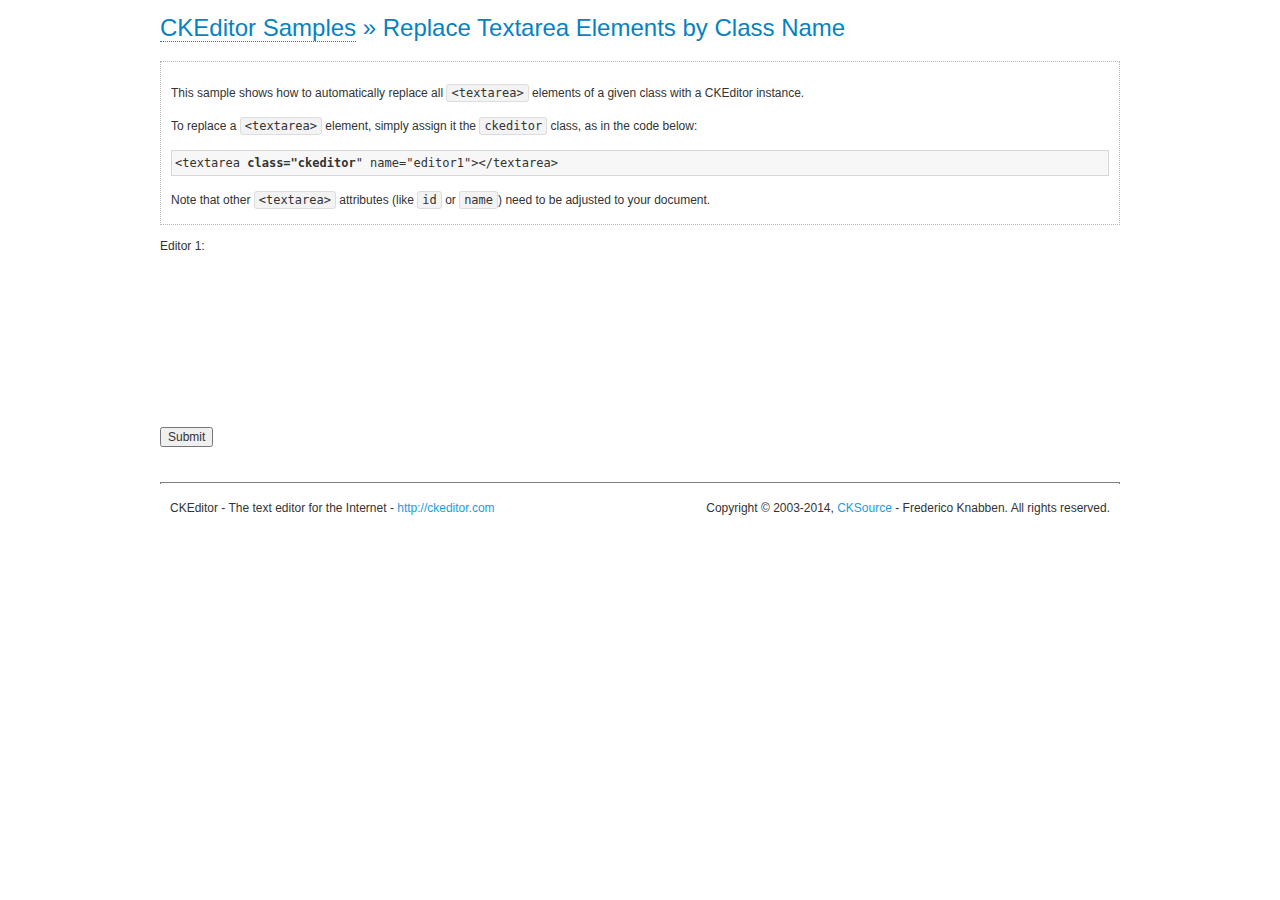
<file: admin/ckeditor/samples/replacebyclass.html>
<!DOCTYPE html>
<!--
Copyright (c) 2003-2014, CKSource - Frederico Knabben. All rights reserved.
For licensing, see LICENSE.md or http://ckeditor.com/license
-->
<html>
<head>
	<meta charset="utf-8">
	<title>Replace Textareas by Class Name &mdash; CKEditor Sample</title>
	<script src="../ckeditor.js"></script>
	<link rel="stylesheet" href="sample.css">
</head>
<body>
	<h1 class="samples">
		<a href="index.php">CKEditor Samples</a> &raquo; Replace Textarea Elements by Class Name
	</h1>
	<div class="description">
		<p>
			This sample shows how to automatically replace all <code>&lt;textarea&gt;</code> elements
			of a given class with a CKEditor instance.
		</p>
		<p>
			To replace a <code>&lt;textarea&gt;</code> element, simply assign it the <code>ckeditor</code>
			class, as in the code below:
		</p>
<pre class="samples">
&lt;textarea <strong>class="ckeditor</strong>" name="editor1"&gt;&lt;/textarea&gt;
</pre>
		<p>
			Note that other <code>&lt;textarea&gt;</code> attributes (like <code>id</code> or <code>name</code>) need to be adjusted to your document.
		</p>
	</div>
	<form action="sample_posteddata.php" method="post">
		<p>
			<label for="editor1">
				Editor 1:
			</label>
			<textarea class="ckeditor" cols="80" id="editor1" name="editor1" rows="10">
				&lt;h1&gt;&lt;img alt=&quot;Saturn V carrying Apollo 11&quot; class=&quot;right&quot; src=&quot;assets/sample.jpg&quot;/&gt; Apollo 11&lt;/h1&gt; &lt;p&gt;&lt;b&gt;Apollo 11&lt;/b&gt; was the spaceflight that landed the first humans, Americans &lt;a href=&quot;http://en.wikipedia.org/wiki/Neil_Armstrong&quot; title=&quot;Neil Armstrong&quot;&gt;Neil Armstrong&lt;/a&gt; and &lt;a href=&quot;http://en.wikipedia.org/wiki/Buzz_Aldrin&quot; title=&quot;Buzz Aldrin&quot;&gt;Buzz Aldrin&lt;/a&gt;, on the Moon on July 20, 1969, at 20:18 UTC. Armstrong became the first to step onto the lunar surface 6 hours later on July 21 at 02:56 UTC.&lt;/p&gt; &lt;p&gt;Armstrong spent about &lt;s&gt;three and a half&lt;/s&gt; two and a half hours outside the spacecraft, Aldrin slightly less; and together they collected 47.5 pounds (21.5&amp;nbsp;kg) of lunar material for return to Earth. A third member of the mission, &lt;a href=&quot;http://en.wikipedia.org/wiki/Michael_Collins_(astronaut)&quot; title=&quot;Michael Collins (astronaut)&quot;&gt;Michael Collins&lt;/a&gt;, piloted the &lt;a href=&quot;http://en.wikipedia.org/wiki/Apollo_Command/Service_Module&quot; title=&quot;Apollo Command/Service Module&quot;&gt;command&lt;/a&gt; spacecraft alone in lunar orbit until Armstrong and Aldrin returned to it for the trip back to Earth.&lt;/p&gt; &lt;h2&gt;Broadcasting and &lt;em&gt;quotes&lt;/em&gt; &lt;a id=&quot;quotes&quot; name=&quot;quotes&quot;&gt;&lt;/a&gt;&lt;/h2&gt; &lt;p&gt;Broadcast on live TV to a world-wide audience, Armstrong stepped onto the lunar surface and described the event as:&lt;/p&gt; &lt;blockquote&gt;&lt;p&gt;One small step for [a] man, one giant leap for mankind.&lt;/p&gt;&lt;/blockquote&gt; &lt;p&gt;Apollo 11 effectively ended the &lt;a href=&quot;http://en.wikipedia.org/wiki/Space_Race&quot; title=&quot;Space Race&quot;&gt;Space Race&lt;/a&gt; and fulfilled a national goal proposed in 1961 by the late U.S. President &lt;a href=&quot;http://en.wikipedia.org/wiki/John_F._Kennedy&quot; title=&quot;John F. Kennedy&quot;&gt;John F. Kennedy&lt;/a&gt; in a speech before the United States Congress:&lt;/p&gt; &lt;blockquote&gt;&lt;p&gt;[...] before this decade is out, of landing a man on the Moon and returning him safely to the Earth.&lt;/p&gt;&lt;/blockquote&gt; &lt;h2&gt;Technical details &lt;a id=&quot;tech-details&quot; name=&quot;tech-details&quot;&gt;&lt;/a&gt;&lt;/h2&gt; &lt;table align=&quot;right&quot; border=&quot;1&quot; bordercolor=&quot;#ccc&quot; cellpadding=&quot;5&quot; cellspacing=&quot;0&quot; style=&quot;border-collapse:collapse;margin:10px 0 10px 15px;&quot;&gt; &lt;caption&gt;&lt;strong&gt;Mission crew&lt;/strong&gt;&lt;/caption&gt; &lt;thead&gt; &lt;tr&gt; &lt;th scope=&quot;col&quot;&gt;Position&lt;/th&gt; &lt;th scope=&quot;col&quot;&gt;Astronaut&lt;/th&gt; &lt;/tr&gt; &lt;/thead&gt; &lt;tbody&gt; &lt;tr&gt; &lt;td&gt;Commander&lt;/td&gt; &lt;td&gt;Neil A. Armstrong&lt;/td&gt; &lt;/tr&gt; &lt;tr&gt; &lt;td&gt;Command Module Pilot&lt;/td&gt; &lt;td&gt;Michael Collins&lt;/td&gt; &lt;/tr&gt; &lt;tr&gt; &lt;td&gt;Lunar Module Pilot&lt;/td&gt; &lt;td&gt;Edwin &amp;quot;Buzz&amp;quot; E. Aldrin, Jr.&lt;/td&gt; &lt;/tr&gt; &lt;/tbody&gt; &lt;/table&gt; &lt;p&gt;Launched by a &lt;strong&gt;Saturn V&lt;/strong&gt; rocket from &lt;a href=&quot;http://en.wikipedia.org/wiki/Kennedy_Space_Center&quot; title=&quot;Kennedy Space Center&quot;&gt;Kennedy Space Center&lt;/a&gt; in Merritt Island, Florida on July 16, Apollo 11 was the fifth manned mission of &lt;a href=&quot;http://en.wikipedia.org/wiki/NASA&quot; title=&quot;NASA&quot;&gt;NASA&lt;/a&gt;&amp;#39;s Apollo program. The Apollo spacecraft had three parts:&lt;/p&gt; &lt;ol&gt; &lt;li&gt;&lt;strong&gt;Command Module&lt;/strong&gt; with a cabin for the three astronauts which was the only part which landed back on Earth&lt;/li&gt; &lt;li&gt;&lt;strong&gt;Service Module&lt;/strong&gt; which supported the Command Module with propulsion, electrical power, oxygen and water&lt;/li&gt; &lt;li&gt;&lt;strong&gt;Lunar Module&lt;/strong&gt; for landing on the Moon.&lt;/li&gt; &lt;/ol&gt; &lt;p&gt;After being sent to the Moon by the Saturn V&amp;#39;s upper stage, the astronauts separated the spacecraft from it and travelled for three days until they entered into lunar orbit. Armstrong and Aldrin then moved into the Lunar Module and landed in the &lt;a href=&quot;http://en.wikipedia.org/wiki/Mare_Tranquillitatis&quot; title=&quot;Mare Tranquillitatis&quot;&gt;Sea of Tranquility&lt;/a&gt;. They stayed a total of about 21 and a half hours on the lunar surface. After lifting off in the upper part of the Lunar Module and rejoining Collins in the Command Module, they returned to Earth and landed in the &lt;a href=&quot;http://en.wikipedia.org/wiki/Pacific_Ocean&quot; title=&quot;Pacific Ocean&quot;&gt;Pacific Ocean&lt;/a&gt; on July 24.&lt;/p&gt; &lt;hr/&gt; &lt;p style=&quot;text-align: right;&quot;&gt;&lt;small&gt;Source: &lt;a href=&quot;http://en.wikipedia.org/wiki/Apollo_11&quot;&gt;Wikipedia.org&lt;/a&gt;&lt;/small&gt;&lt;/p&gt;
			</textarea>
		</p>
		<p>
			<input type="submit" value="Submit">
		</p>
	</form>
	<div id="footer">
		<hr>
		<p>
			CKEditor - The text editor for the Internet - <a class="samples" href="http://ckeditor.com/">http://ckeditor.com</a>
		</p>
		<p id="copy">
			Copyright &copy; 2003-2014, <a class="samples" href="http://cksource.com/">CKSource</a> - Frederico
			Knabben. All rights reserved.
		</p>
	</div>
</body>
</html>
</file>
<file: admin/ckeditor/samples/sample.css>
/*
Copyright (c) 2003-2014, CKSource - Frederico Knabben. All rights reserved.
For licensing, see LICENSE.md or http://ckeditor.com/license
*/

html, body, h1, h2, h3, h4, h5, h6, div, span, blockquote, p, address, form, fieldset, img, ul, ol, dl, dt, dd, li, hr, table, td, th, strong, em, sup, sub, dfn, ins, del, q, cite, var, samp, code, kbd, tt, pre
{
	line-height: 1.5;
}

body
{
	padding: 10px 30px;
}

input, textarea, select, option, optgroup, button, td, th
{
	font-size: 100%;
}

pre
{
	-moz-tab-size: 4;
	-o-tab-size: 4;
	-webkit-tab-size: 4;
	tab-size: 4;
}

pre, code, kbd, samp, tt
{
	font-family: monospace,monospace;
	font-size: 1em;
}

body {
	width: 960px;
	margin: 0 auto;
}

code
{
	background: #f3f3f3;
	border: 1px solid #ddd;
	padding: 1px 4px;

	-moz-border-radius: 3px;
	-webkit-border-radius: 3px;
	border-radius: 3px;
}

abbr
{
	border-bottom: 1px dotted #555;
	cursor: pointer;
}

.new, .beta
{
	text-transform: uppercase;
	font-size: 10px;
	font-weight: bold;
	padding: 1px 4px;
	margin: 0 0 0 5px;
	color: #fff;
	float: right;

	-moz-border-radius: 3px;
	-webkit-border-radius: 3px;
	border-radius: 3px;
}

.new
{
	background: #FF7E00;
	border: 1px solid #DA8028;
	text-shadow: 0 1px 0 #C97626;

	-moz-box-shadow: 0 2px 3px 0 #FFA54E inset;
	-webkit-box-shadow: 0 2px 3px 0 #FFA54E inset;
	box-shadow: 0 2px 3px 0 #FFA54E inset;
}

.beta
{
	background: #18C0DF;
	border: 1px solid #19AAD8;
	text-shadow: 0 1px 0 #048CAD;
	font-style: italic;

	-moz-box-shadow: 0 2px 3px 0 #50D4FD inset;
	-webkit-box-shadow: 0 2px 3px 0 #50D4FD inset;
	box-shadow: 0 2px 3px 0 #50D4FD inset;
}

h1.samples
{
	color: #0782C1;
	font-size: 200%;
	font-weight: normal;
	margin: 0;
	padding: 0;
}

h1.samples a
{
	color: #0782C1;
	text-decoration: none;
	border-bottom: 1px dotted #0782C1;
}

.samples a:hover
{
	border-bottom: 1px dotted #0782C1;
}

h2.samples
{
	color: #000000;
	font-size: 130%;
	margin: 15px 0 0 0;
	padding: 0;
}

p, blockquote, address, form, pre, dl, h1.samples, h2.samples
{
	margin-bottom: 15px;
}

ul.samples
{
	margin-bottom: 15px;
}

.clear
{
	clear: both;
}

fieldset
{
	margin: 0;
	padding: 10px;
}

body, input, textarea
{
	color: #333333;
	font-family: Arial, Helvetica, sans-serif;
}

body
{
	font-size: 75%;
}

a.samples
{
	color: #189DE1;
	text-decoration: none;
}

form
{
	margin: 0;
	padding: 0;
}

pre.samples
{
	background-color: #F7F7F7;
	border: 1px solid #D7D7D7;
	overflow: auto;
	padding: 0.25em;
	white-space: pre-wrap; /* CSS 2.1 */
	word-wrap: break-word; /* IE7 */
}

#footer
{
	clear: both;
	padding-top: 10px;
}

#footer hr
{
	margin: 10px 0 15px 0;
	height: 1px;
	border: solid 1px gray;
	border-bottom: none;
}

#footer p
{
	margin: 0 10px 10px 10px;
	float: left;
}

#footer #copy
{
	float: right;
}

#outputSample
{
	width: 100%;
	table-layout: fixed;
}

#outputSample thead th
{
	color: #dddddd;
	background-color: #999999;
	padding: 4px;
	white-space: nowrap;
}

#outputSample tbody th
{
	vertical-align: top;
	text-align: left;
}

#outputSample pre
{
	margin: 0;
	padding: 0;
}

.description
{
	border: 1px dotted #B7B7B7;
	margin-bottom: 10px;
	padding: 10px 10px 0;
	overflow: hidden;
}

label
{
	display: block;
	margin-bottom: 6px;
}

/**
 *	CKEditor editables are automatically set with the "cke_editable" class
 *	plus cke_editable_(inline|themed) depending on the editor type.
 */

/* Style a bit the inline editables. */
.cke_editable.cke_editable_inline
{
	cursor: pointer;
}

/* Once an editable element gets focused, the "cke_focus" class is
   added to it, so we can style it differently. */
.cke_editable.cke_editable_inline.cke_focus
{
	box-shadow: inset 0px 0px 20px 3px #ddd, inset 0 0 1px #000;
	outline: none;
	background: #eee;
	cursor: text;
}

/* Avoid pre-formatted overflows inline editable. */
.cke_editable_inline pre
{
	white-space: pre-wrap;
	word-wrap: break-word;
}

/**
 *	Samples index styles.
 */

.twoColumns,
.twoColumnsLeft,
.twoColumnsRight
{
	overflow: hidden;
}

.twoColumnsLeft,
.twoColumnsRight
{
	width: 45%;
}

.twoColumnsLeft
{
	float: left;
}

.twoColumnsRight
{
	float: right;
}

dl.samples
{
	padding: 0 0 0 40px;
}
dl.samples > dt
{
	display: list-item;
	list-style-type: disc;
	list-style-position: outside;
	margin: 0 0 3px;
}
dl.samples > dd
{
	margin: 0 0 3px;
}
.warning
{
	color: #ff0000;
	background-color: #FFCCBA;
	border: 2px dotted #ff0000;
	padding: 15px 10px;
	margin: 10px 0;
}

/* Used on inline samples */

blockquote
{
	font-style: italic;
	font-family: Georgia, Times, "Times New Roman", serif;
	padding: 2px 0;
	border-style: solid;
	border-color: #ccc;
	border-width: 0;
}

.cke_contents_ltr blockquote
{
	padding-left: 20px;
	padding-right: 8px;
	border-left-width: 5px;
}

.cke_contents_rtl blockquote
{
	padding-left: 8px;
	padding-right: 20px;
	border-right-width: 5px;
}

img.right {
	border: 1px solid #ccc;
	float: right;
	margin-left: 15px;
	padding: 5px;
}

img.left {
	border: 1px solid #ccc;
	float: left;
	margin-right: 15px;
	padding: 5px;
}

.marker
{
	background-color: Yellow;
}
</file>
<file: images/Quick jQuery _Back to Top_ - JSFiddle_files/all-1195d46da5.css>
*{box-sizing:border-box}*,body,button,input,select,textarea{-webkit-font-smoothing:antialiased;text-rendering:optimizeLegibility;-moz-osx-font-smoothing:grayscale}body,html{height:100vh}html{font-family:Lato,Helvetica,Arial,Tahoma,sans-serif;-ms-text-size-adjust:100%;-webkit-text-size-adjust:100%}body{font-family:Lato,Helvetica,Arial,Tahoma,sans-serif;font-size:14px;overflow:hidden}body,h2,h3,p{padding:0;margin:0}p{font-size:14px}h2,h3{font-weight:600;font-size:14.4px;font-size:.9rem}.outercont{color:#222c36}.outercont .cont{overflow:hidden;position:relative;height:100vh;width:300px}.outercont .innercont{width:800px;-webkit-transition:all .3s;-webkit-transform:translate(0);transform:translate(0);overflow:hidden;position:absolute;left:0;transition:all .3s}.outercont .innercont .logDetails,.outercont .innercont .logListCont{width:300px;float:left;overflow:hidden}.outercont .innercont .slideCont{margin:15px}.outercont .innercont .slideCont .slideBody img{width:270px}.outercont .innercont .slideCont .slideBody p{margin-bottom:10px;line-height:20px;color:#222c36}.outercont .innercont .slideCont .slideBody p a{color:#2795ee}.outercont .innercont .slideCont .slideBody ul{clear:both;padding:0;margin:10px 0 10px 15px;line-height:22px}.outercont .innercont .logItem{display:block;line-height:20px;margin:15px;color:#666;text-decoration:none}.outercont .innercont .logItem:hover strong{text-decoration:underline}.outercont .innercont strong{color:#222c36;font-weight:600}.outercont .innercont h3{text-align:center;border-bottom:1px solid #f1f1f1;font-weight:600;font-size:16px;padding:15px 0;line-height:25px}.outercont .innercont .link{text-align:center}.outercont .innercont .link a{border:1px solid #2795ee;padding:5px 15px;border-radius:20px;font-weight:700;color:#2795ee;text-decoration:none;display:inline-block}.outercont .innercont .goBack,.outercont .innercont .seeMore{background:#fcfcfc;color:#a8a8a8;font-size:12px;text-align:center;border-top:1px solid #f1f1f1;height:35px;line-height:35px}.outercont .innercont .goBack a,.outercont .innercont .seeMore a{color:#a8a8a8}.outercont .innercont .goBack{text-align:left;padding-left:15px}.outercont .innercont .goBack a{text-decoration:none}.outercont .innercont .label{border-radius:10px;color:#fff;font-size:10px;padding:0 6px;height:20px;line-height:20px;margin-right:5px;text-transform:uppercase;float:left}.outercont .innercont .label.fix{background:#f5a623}.outercont .innercont .label.new{background:#5ab987}.outercont .innercont .label.improvement{background:#8d66b9}
</file>
